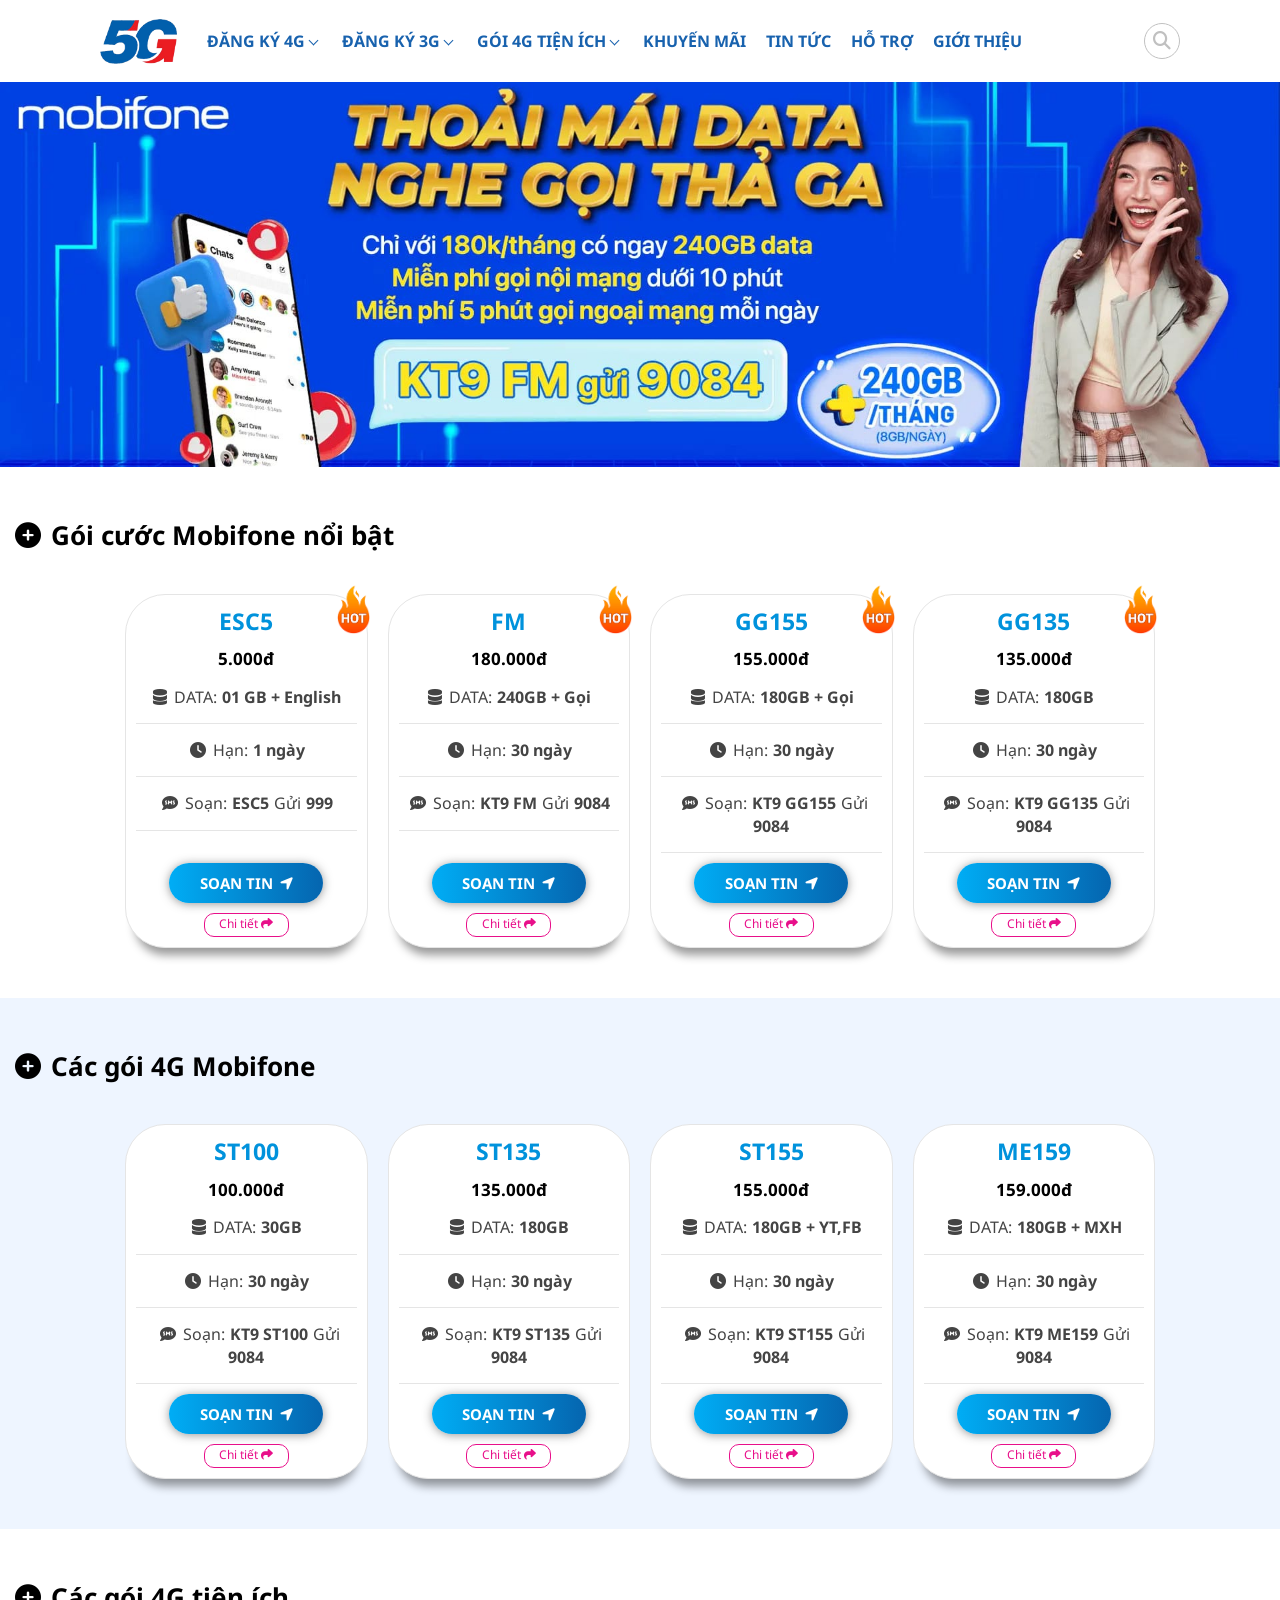
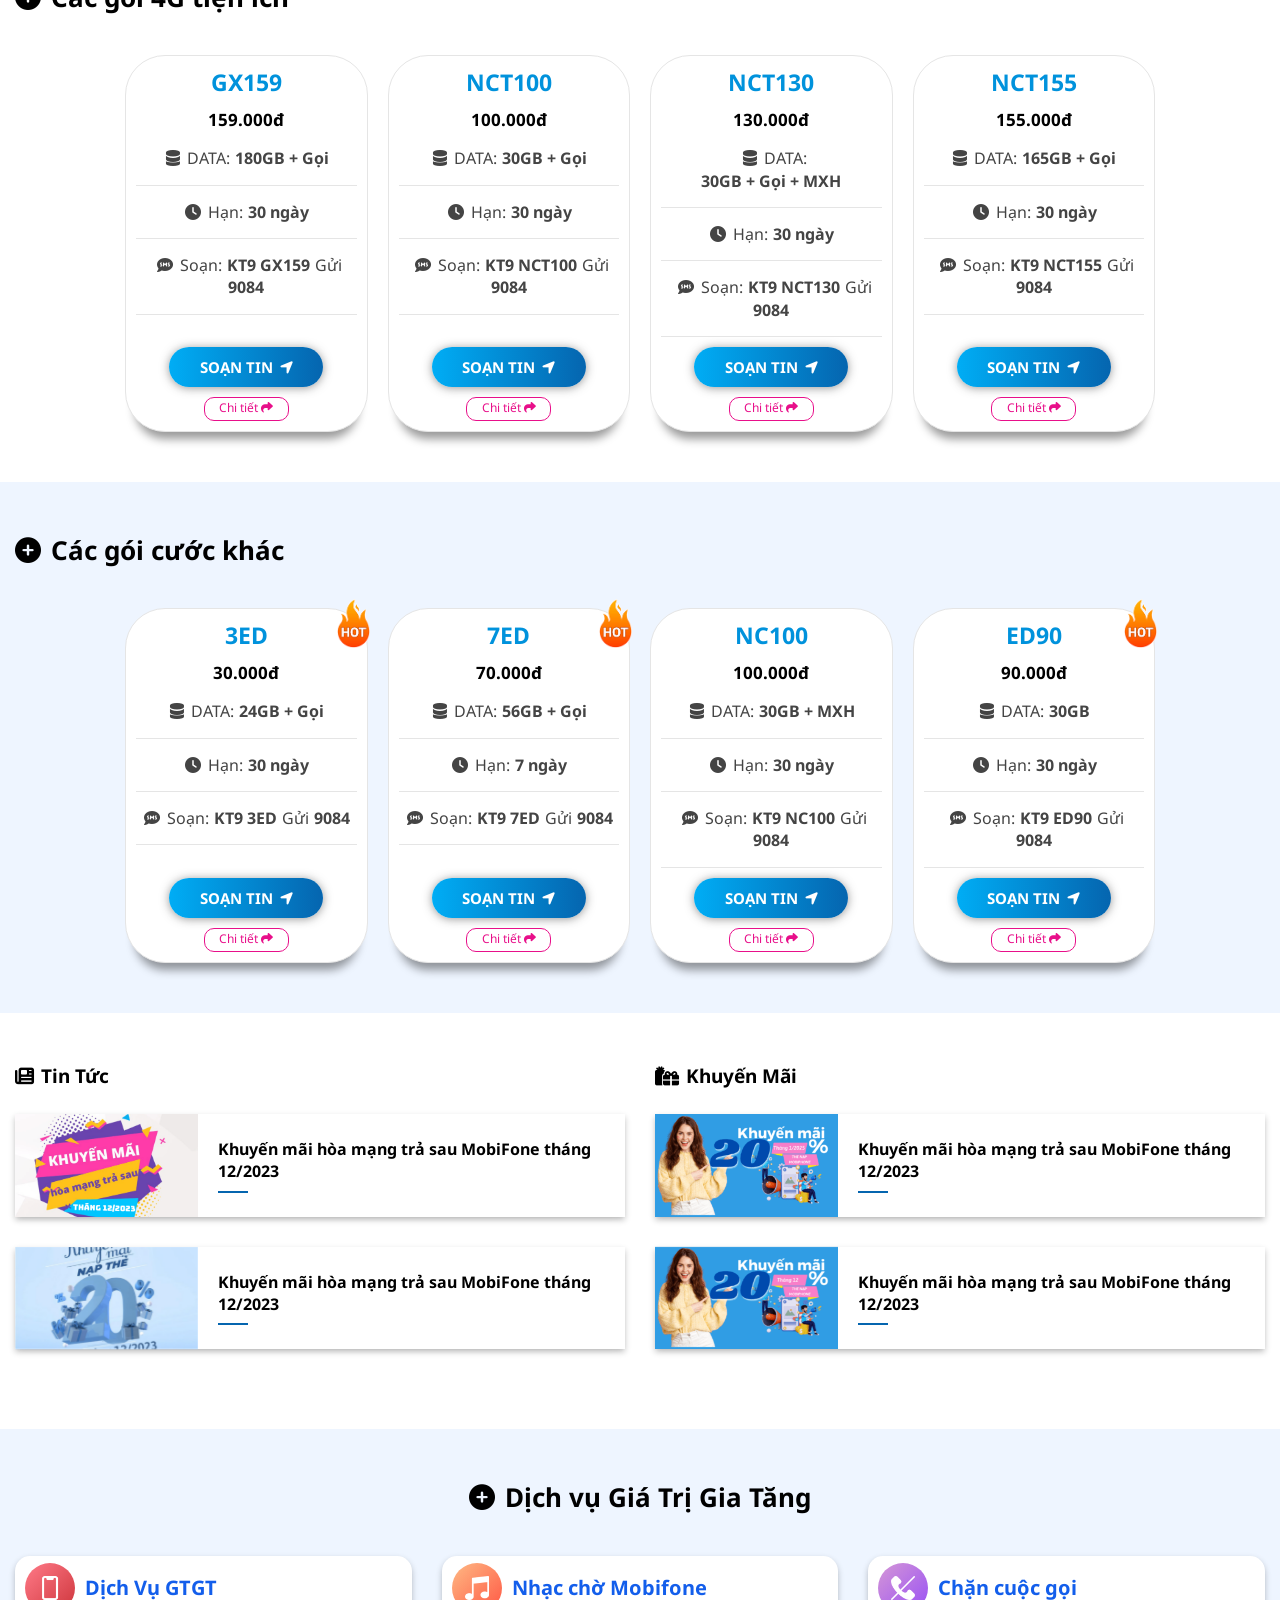
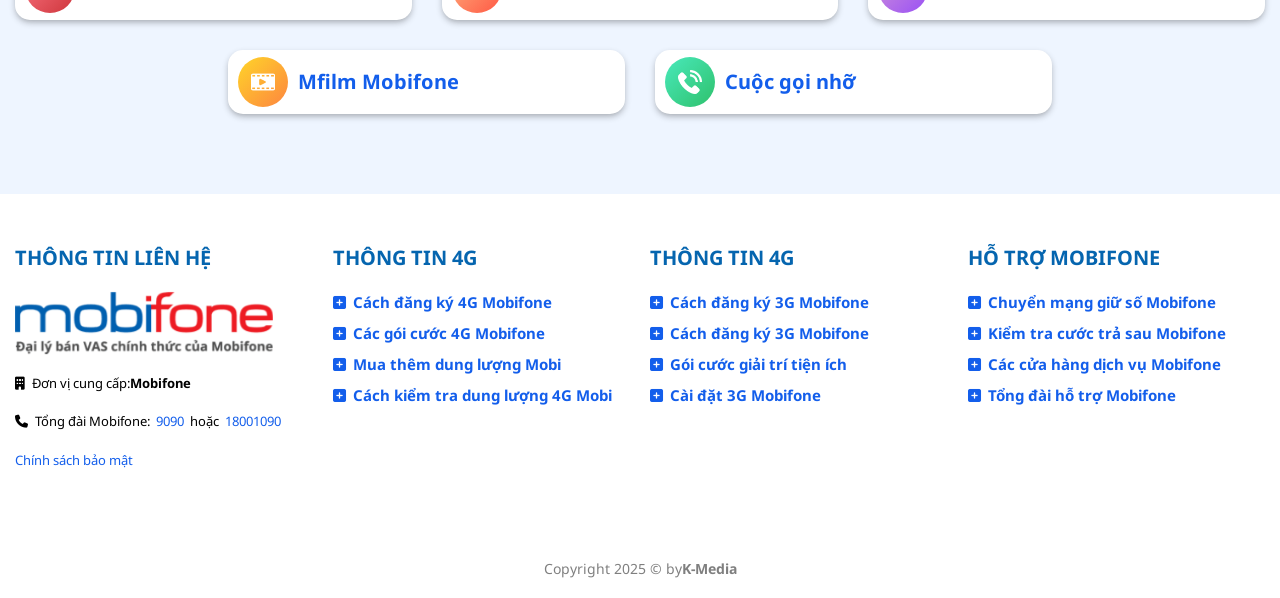
<file: index.html>
<!DOCTYPE html>
<html lang="ja">
	<head>
		<meta charset="utf-8">
		<meta http-equiv="x-ua-compatible" content="ie=edge">
		<meta name="viewport" content="width=device-width,initial-scale=1,user-scalable=no">
		<title></title>
		<meta name="description" content="">
		<meta name="keywords" content="">
		<meta name="format-detection" content="telephone=no">
		<link type="text/css" rel="stylesheet" href="./fonts/css/all.min.css">
		<link type="text/css" rel="stylesheet" href="./css/styles.css">
	</head>
	<body>
		<header id="header">
			<div class="inner">
				<a href="/" class="header-logo">
					<img src="./img/common/logo.png" alt="mobifone">
				</a>
				<nav class="header-nav">
					<span class="header-nav--close"></span>
					<div class="search-sp sp-tb">
						<div class="header-search__box">
							<input type="text" class="header-search__box-input" placeholder="Tìm kiếm ...">
							<button type="button" class="header-search__box-sub"><i class="fa-solid fa-magnifying-glass"></i></button>
						</div>
					</div>
					<ul class="header-nav__menu">
						<li class="header-nav__menu-item">
							<a href="">Đăng ký 4G</a>
							<span class="header-nav__menu-sub"></span>
							<ul class="header-nav__menu-submenu">
								<li><a href="">Các gói 4G Mobifone</a></li>
								<li><a href="">Các gói cước 4G theo ngày</a></li>
								<li><a href="">Cài đặt 4G Mobifone</a></li>
								<li><a href="">Gói cước FM Mobifone</a></li>
								<li><a href="">Gói cước E195 Mobifone</a></li>
								<li><a href="">Gói cước GG135 Mobifone</a></li>
								<li><a href="">Gói cước G155 Mobifone</a></li>
							</ul>
						</li>
						<li class="header-nav__menu-item">
							<a href="">Đăng ký 3G</a>
							<span class="header-nav__menu-sub"></span>
							<ul class="header-nav__menu-submenu">
								<li><a href="">Các gói 3G Mobifone</a></li>
								<li><a href="">Các gói cước 3G theo ngày</a></li>
								<li><a href="">Cài đặt 3G Mobifone</a></li>
								<li><a href="">Gói cước NCT85 Mobifone</a></li>
								<li><a href="">Gói cước NCT100 Mobifone</a></li>
								<li><a href="">Gói cước NCT105 Mobifone</a></li>
								<li><a href="">Gói cước NCT135 Mobifone</a></li>
							</ul>
						</li>
						<li class="header-nav__menu-item">
							<a href="">Gói 4G Tiện Ích</a>
							<span class="header-nav__menu-sub"></span>
							<ul class="header-nav__menu-submenu">
								<li><a href="">Gói cước Mạng Xã Hội</a></li>
								<li><a href="">Gói cước Tiktok Mobifone</a></li>
								<li><a href="">Gói cước Youtube Mobifone</a></li>
								<li><a href="">Gói cước Facebook Mobifone</a></li>
								<li><a href="">Gói cước ClipTV Mobifone</a></li>
								<li><a href="">Gói cước Galaxy Play Mobifone</a></li>
							</ul>
						</li>
						<li class="header-nav__menu-item">
							<a href="">Khuyến Mãi</a>
						</li>
						<li class="header-nav__menu-item">
							<a href="">Tin Tức</a>
						</li>
						<li class="header-nav__menu-item">
							<a href="">Hỗ Trợ</a>
						</li>
						<li class="header-nav__menu-item">
							<a href="">Giới thiệu</a>
						</li>
					</ul>
				</nav>
				<div class="search-open js-open-search pc-tb">
					<i class="fa-solid fa-magnifying-glass"></i>
				</div>
			</div>
			<div class="header-search pc-tb">
				<span class="header-search__bg js-close"></span>
				<span class="header-search__icon js-close">
					<svg xmlns="http://www.w3.org/2000/svg" width="28" height="28" viewBox="0 0 24 24" fill="none" stroke="currentColor" stroke-width="2" stroke-linecap="round" stroke-linejoin="round" class="feather feather-x">
						<line x1="18" y1="6" x2="6" y2="18"></line>
						<line x1="6" y1="6" x2="18" y2="18"></line>
					</svg>
				</span>
				<div class="header-search__box">
					<input type="text" class="header-search__box-input" placeholder="Tìm kiếm ...">
					<button type="button" class="header-search__box-sub"><i class="fa-solid fa-magnifying-glass"></i></button>
				</div>
			</div>
			<span class="header-close"></span>
			<span class="js-mobile">
				<span></span>
			</span>
		</header>
		<main class="page-index">
			<section class="top-mv">
				<img src="./img/top/banner.jpg" alt="mobifone">
			</section>
			<section class="top-content">
				<div class="inner">
					<h2 class="c-ttl__01"><a href=""><i class="fa fa-plus-circle" aria-hidden="true"></i>Gói cước Mobifone nổi bật</a></h2>
					<ul class="product-list">
						<li class="product-list__item">
							<div class="product-list__box">
								<div class="product-list__box--hot">
									<img src="./img/common/item-01.png" alt="hot">
								</div>
								<h3 class="product-list__ttl"><a href="">ESC5</a></h3>
								<div class="product-list__price">5.000đ</div>
								<ul class="product-list__feature">
									<li><i class="fa fa-database"></i>DATA:<strong>01 GB + English</strong></li>
									<li><i class="fas fa-clock"></i>Hạn:<strong>1 ngày</strong></li>
									<li><i class="fas fa-sms"></i>Soạn:<strong>ESC5</strong>Gửi<strong>999</strong></li>
								</ul>
								<a href="" class="c-btn__01">
									<span>SOẠN TIN<i class="fa fa-location-arrow"></i></span>
								</a>
								<a href="" class="c-btn__viewmore"> Chi tiết<i class="fa fa-share"></i>
								</a>
							</div>
						</li>
						<li class="product-list__item">
							<div class="product-list__box">
								<div class="product-list__box--hot">
									<img src="./img/common/item-01.png" alt="hot">
								</div>
								<h3 class="product-list__ttl"><a href="">FM</a></h3>
								<div class="product-list__price">180.000đ</div>
								<ul class="product-list__feature">
									<li><i class="fa fa-database"></i>DATA:<strong>240GB + Gọi</strong></li>
									<li><i class="fas fa-clock"></i>Hạn:<strong>30 ngày</strong></li>
									<li><i class="fas fa-sms"></i>Soạn:<strong>KT9 FM</strong>Gửi<strong>9084</strong></li>
								</ul>
								<a href="" class="c-btn__01">
									<span>SOẠN TIN<i class="fa fa-location-arrow"></i></span>
								</a>
								<a href="" class="c-btn__viewmore"> Chi tiết<i class="fa fa-share"></i>
								</a>
							</div>
						</li>
						<li class="product-list__item">
							<div class="product-list__box">
								<div class="product-list__box--hot">
									<img src="./img/common/item-01.png" alt="hot">
								</div>
								<h3 class="product-list__ttl"><a href="">GG155</a></h3>
								<div class="product-list__price">155.000đ</div>
								<ul class="product-list__feature">
									<li><i class="fa fa-database"></i>DATA:<strong>180GB + Gọi</strong></li>
									<li><i class="fas fa-clock"></i>Hạn:<strong>30 ngày</strong></li>
									<li><i class="fas fa-sms"></i>Soạn:<strong>KT9 GG155</strong>Gửi<strong>9084</strong></li>
								</ul>
								<a href="" class="c-btn__01">
									<span>SOẠN TIN<i class="fa fa-location-arrow"></i></span>
								</a>
								<a href="" class="c-btn__viewmore"> Chi tiết<i class="fa fa-share"></i>
								</a>
							</div>
						</li>
						<li class="product-list__item">
							<div class="product-list__box">
								<div class="product-list__box--hot">
									<img src="./img/common/item-01.png" alt="hot">
								</div>
								<h3 class="product-list__ttl"><a href="">GG135</a></h3>
								<div class="product-list__price">135.000đ</div>
								<ul class="product-list__feature">
									<li><i class="fa fa-database"></i>DATA:<strong>180GB</strong></li>
									<li><i class="fas fa-clock"></i>Hạn:<strong>30 ngày</strong></li>
									<li><i class="fas fa-sms"></i>Soạn:<strong>KT9 GG135</strong>Gửi<strong>9084</strong></li>
								</ul>
								<a href="" class="c-btn__01">
									<span>SOẠN TIN<i class="fa fa-location-arrow"></i></span>
								</a>
								<a href="" class="c-btn__viewmore"> Chi tiết<i class="fa fa-share"></i>
								</a>
							</div>
						</li>
					</ul>
				</div>
			</section>
			<section class="top-content c-bg--gray">
				<div class="inner">
					<h2 class="c-ttl__01"><a href=""><i class="fa fa-plus-circle" aria-hidden="true"></i>Các gói 4G Mobifone</a></h2>
					<ul class="product-list">
						<li class="product-list__item">
							<div class="product-list__box">
								<h3 class="product-list__ttl"><a href="">ST100</a></h3>
								<div class="product-list__price">100.000đ</div>
								<ul class="product-list__feature">
									<li><i class="fa fa-database"></i>DATA:<strong>30GB</strong></li>
									<li><i class="fas fa-clock"></i>Hạn:<strong>30 ngày</strong></li>
									<li><i class="fas fa-sms"></i>Soạn:<strong>KT9 ST100</strong>Gửi<strong>9084</strong></li>
								</ul>
								<a href="" class="c-btn__01">
									<span>SOẠN TIN<i class="fa fa-location-arrow"></i></span>
								</a>
								<a href="" class="c-btn__viewmore"> Chi tiết<i class="fa fa-share"></i>
								</a>
							</div>
						</li>
						<li class="product-list__item">
							<div class="product-list__box">
								<h3 class="product-list__ttl"><a href="">ST135</a></h3>
								<div class="product-list__price">135.000đ</div>
								<ul class="product-list__feature">
									<li><i class="fa fa-database"></i>DATA:<strong>180GB</strong></li>
									<li><i class="fas fa-clock"></i>Hạn:<strong>30 ngày</strong></li>
									<li><i class="fas fa-sms"></i>Soạn:<strong>KT9 ST135</strong>Gửi<strong>9084</strong></li>
								</ul>
								<a href="" class="c-btn__01">
									<span>SOẠN TIN<i class="fa fa-location-arrow"></i></span>
								</a>
								<a href="" class="c-btn__viewmore"> Chi tiết<i class="fa fa-share"></i>
								</a>
							</div>
						</li>
						<li class="product-list__item">
							<div class="product-list__box">
								<h3 class="product-list__ttl"><a href="">ST155</a></h3>
								<div class="product-list__price">155.000đ</div>
								<ul class="product-list__feature">
									<li><i class="fa fa-database"></i>DATA:<strong>180GB + YT,FB</strong></li>
									<li><i class="fas fa-clock"></i>Hạn:<strong>30 ngày</strong></li>
									<li><i class="fas fa-sms"></i>Soạn:<strong>KT9 ST155</strong>Gửi<strong>9084</strong></li>
								</ul>
								<a href="" class="c-btn__01">
									<span>SOẠN TIN<i class="fa fa-location-arrow"></i></span>
								</a>
								<a href="" class="c-btn__viewmore"> Chi tiết<i class="fa fa-share"></i>
								</a>
							</div>
						</li>
						<li class="product-list__item">
							<div class="product-list__box">
								<h3 class="product-list__ttl"><a href="">ME159</a></h3>
								<div class="product-list__price">159.000đ</div>
								<ul class="product-list__feature">
									<li><i class="fa fa-database"></i>DATA:<strong>180GB + MXH</strong></li>
									<li><i class="fas fa-clock"></i>Hạn:<strong>30 ngày</strong></li>
									<li><i class="fas fa-sms"></i>Soạn:<strong>KT9 ME159</strong>Gửi<strong>9084</strong></li>
								</ul>
								<a href="" class="c-btn__01">
									<span>SOẠN TIN<i class="fa fa-location-arrow"></i></span>
								</a>
								<a href="" class="c-btn__viewmore"> Chi tiết<i class="fa fa-share"></i>
								</a>
							</div>
						</li>
					</ul>
				</div>
			</section>
			<section class="top-content">
				<div class="inner">
					<h2 class="c-ttl__01"><a href=""><i class="fa fa-plus-circle" aria-hidden="true"></i>Các gói 4G tiện ích</a></h2>
					<ul class="product-list">
						<li class="product-list__item">
							<div class="product-list__box">
								<h3 class="product-list__ttl"><a href="">GX159</a></h3>
								<div class="product-list__price">159.000đ</div>
								<ul class="product-list__feature">
									<li><i class="fa fa-database"></i>DATA:<strong>180GB + Gọi</strong></li>
									<li><i class="fas fa-clock"></i>Hạn:<strong>30 ngày</strong></li>
									<li><i class="fas fa-sms"></i>Soạn:<strong>KT9 GX159</strong>Gửi<strong>9084</strong></li>
								</ul>
								<a href="" class="c-btn__01">
									<span>SOẠN TIN<i class="fa fa-location-arrow"></i></span>
								</a>
								<a href="" class="c-btn__viewmore"> Chi tiết<i class="fa fa-share"></i>
								</a>
							</div>
						</li>
						<li class="product-list__item">
							<div class="product-list__box">
								<h3 class="product-list__ttl"><a href="">NCT100</a></h3>
								<div class="product-list__price">100.000đ</div>
								<ul class="product-list__feature">
									<li><i class="fa fa-database"></i>DATA:<strong>30GB + Gọi</strong></li>
									<li><i class="fas fa-clock"></i>Hạn:<strong>30 ngày</strong></li>
									<li><i class="fas fa-sms"></i>Soạn:<strong>KT9 NCT100</strong>Gửi<strong>9084</strong></li>
								</ul>
								<a href="" class="c-btn__01">
									<span>SOẠN TIN<i class="fa fa-location-arrow"></i></span>
								</a>
								<a href="" class="c-btn__viewmore"> Chi tiết<i class="fa fa-share"></i>
								</a>
							</div>
						</li>
						<li class="product-list__item">
							<div class="product-list__box">
								<h3 class="product-list__ttl"><a href="">NCT130</a></h3>
								<div class="product-list__price">130.000đ</div>
								<ul class="product-list__feature">
									<li><i class="fa fa-database"></i>DATA:<strong>30GB + Gọi + MXH</strong></li>
									<li><i class="fas fa-clock"></i>Hạn:<strong>30 ngày</strong></li>
									<li><i class="fas fa-sms"></i>Soạn:<strong>KT9 NCT130</strong>Gửi<strong>9084</strong></li>
								</ul>
								<a href="" class="c-btn__01">
									<span>SOẠN TIN<i class="fa fa-location-arrow"></i></span>
								</a>
								<a href="" class="c-btn__viewmore"> Chi tiết<i class="fa fa-share"></i>
								</a>
							</div>
						</li>
						<li class="product-list__item">
							<div class="product-list__box">
								<h3 class="product-list__ttl"><a href="">NCT155</a></h3>
								<div class="product-list__price">155.000đ</div>
								<ul class="product-list__feature">
									<li><i class="fa fa-database"></i>DATA:<strong>165GB + Gọi</strong></li>
									<li><i class="fas fa-clock"></i>Hạn:<strong>30 ngày</strong></li>
									<li><i class="fas fa-sms"></i>Soạn:<strong>KT9 NCT155</strong>Gửi<strong>9084</strong></li>
								</ul>
								<a href="" class="c-btn__01">
									<span>SOẠN TIN<i class="fa fa-location-arrow"></i></span>
								</a>
								<a href="" class="c-btn__viewmore"> Chi tiết<i class="fa fa-share"></i>
								</a>
							</div>
						</li>
					</ul>
				</div>
			</section>
			<section class="top-content c-bg--gray">
				<div class="inner">
					<h2 class="c-ttl__01"><a href=""><i class="fa fa-plus-circle" aria-hidden="true"></i>Các gói cước khác</a></h2>
					<ul class="product-list">
						<li class="product-list__item">
							<div class="product-list__box">
								<div class="product-list__box--hot">
									<img src="./img/common/item-01.png" alt="hot">
								</div>
								<h3 class="product-list__ttl"><a href="">3ED</a></h3>
								<div class="product-list__price">30.000đ</div>
								<ul class="product-list__feature">
									<li><i class="fa fa-database"></i>DATA:<strong>24GB + Gọi</strong></li>
									<li><i class="fas fa-clock"></i>Hạn:<strong>30 ngày</strong></li>
									<li><i class="fas fa-sms"></i>Soạn:<strong>KT9 3ED</strong>Gửi<strong>9084</strong></li>
								</ul>
								<a href="" class="c-btn__01">
									<span>SOẠN TIN<i class="fa fa-location-arrow"></i></span>
								</a>
								<a href="" class="c-btn__viewmore"> Chi tiết<i class="fa fa-share"></i>
								</a>
							</div>
						</li>
						<li class="product-list__item">
							<div class="product-list__box">
								<div class="product-list__box--hot">
									<img src="./img/common/item-01.png" alt="hot">
								</div>
								<h3 class="product-list__ttl"><a href="">7ED</a></h3>
								<div class="product-list__price">70.000đ</div>
								<ul class="product-list__feature">
									<li><i class="fa fa-database"></i>DATA:<strong>56GB + Gọi</strong></li>
									<li><i class="fas fa-clock"></i>Hạn:<strong>7 ngày</strong></li>
									<li><i class="fas fa-sms"></i>Soạn:<strong>KT9 7ED</strong>Gửi<strong>9084</strong></li>
								</ul>
								<a href="" class="c-btn__01">
									<span>SOẠN TIN<i class="fa fa-location-arrow"></i></span>
								</a>
								<a href="" class="c-btn__viewmore"> Chi tiết<i class="fa fa-share"></i>
								</a>
							</div>
						</li>
						<li class="product-list__item">
							<div class="product-list__box">
								<h3 class="product-list__ttl"><a href="">NC100</a></h3>
								<div class="product-list__price">100.000đ</div>
								<ul class="product-list__feature">
									<li><i class="fa fa-database"></i>DATA:<strong>30GB + MXH</strong></li>
									<li><i class="fas fa-clock"></i>Hạn:<strong>30 ngày</strong></li>
									<li><i class="fas fa-sms"></i>Soạn:<strong>KT9 NC100</strong>Gửi<strong>9084</strong></li>
								</ul>
								<a href="" class="c-btn__01">
									<span>SOẠN TIN<i class="fa fa-location-arrow"></i></span>
								</a>
								<a href="" class="c-btn__viewmore"> Chi tiết<i class="fa fa-share"></i>
								</a>
							</div>
						</li>
						<li class="product-list__item">
							<div class="product-list__box">
								<div class="product-list__box--hot">
									<img src="./img/common/item-01.png" alt="hot">
								</div>
								<h3 class="product-list__ttl"><a href="">ED90</a></h3>
								<div class="product-list__price">90.000đ</div>
								<ul class="product-list__feature">
									<li><i class="fa fa-database"></i>DATA:<strong>30GB</strong></li>
									<li><i class="fas fa-clock"></i>Hạn:<strong>30 ngày</strong></li>
									<li><i class="fas fa-sms"></i>Soạn:<strong>KT9 ED90</strong>Gửi<strong>9084</strong></li>
								</ul>
								<a href="" class="c-btn__01">
									<span>SOẠN TIN<i class="fa fa-location-arrow"></i></span>
								</a>
								<a href="" class="c-btn__viewmore"> Chi tiết<i class="fa fa-share"></i>
								</a>
							</div>
						</li>
					</ul>
				</div>
			</section>
			<section class="top-news">
				<div class="inner">
					<div class="news-block">
						<div class="news-block__item">
							<h2 class="c-ttl__02">
								<i class="fa-solid fa-newspaper"></i>Tin Tức </h2>
							<ul class="news-list">
								<li class="news-list__item">
									<a href="" class="news-list__box">
										<div class="news-list__img">
											<img src="./img/top/news-img-01.png" alt="news">
										</div>
										<div class="news-list__ct">
											<h3 class="news-list__ct-ttl"> Khuyến mãi hòa mạng trả sau MobiFone tháng 12/2023 </h3>
										</div>
									</a>
								</li>
								<li class="news-list__item">
									<a href="" class="news-list__box">
										<div class="news-list__img">
											<img src="./img/top/news-img-02.png" alt="news">
										</div>
										<div class="news-list__ct">
											<h3 class="news-list__ct-ttl"> Khuyến mãi hòa mạng trả sau MobiFone tháng 12/2023 </h3>
										</div>
									</a>
								</li>
							</ul>
						</div>
						<div class="news-block__item">
							<h2 class="c-ttl__02">
								<a href=""><i class="fas fa-gifts"></i>Khuyến Mãi</a>
							</h2>
							<ul class="news-list">
								<li class="news-list__item">
									<a href="" class="news-list__box">
										<div class="news-list__img">
											<img src="./img/top/news-img-03.png" alt="news">
										</div>
										<div class="news-list__ct">
											<h3 class="news-list__ct-ttl"> Khuyến mãi hòa mạng trả sau MobiFone tháng 12/2023 </h3>
										</div>
									</a>
								</li>
								<li class="news-list__item">
									<a href="" class="news-list__box">
										<div class="news-list__img">
											<img src="./img/top/news-img-04.png" alt="news">
										</div>
										<div class="news-list__ct">
											<h3 class="news-list__ct-ttl"> Khuyến mãi hòa mạng trả sau MobiFone tháng 12/2023 </h3>
										</div>
									</a>
								</li>
							</ul>
						</div>
					</div>
				</div>
			</section>
			<section class="top-service c-bg--gray">
				<div class="inner">
					<h2 class="c-ttl__01 c-al--c">
						<a href=""><i class="fa fa-plus-circle" aria-hidden="true"></i>Dịch vụ Giá Trị Gia Tăng</a>
					</h2>
					<ul class="service-list">
						<li class="service-list__item">
							<h3 class="service-list__box">
								<a href="">
									<span class="service-list__icon c-bg--01">
										<img src="./img/common/icon-01.png" alt="Dịch Vụ GTGT">
									</span> Dịch Vụ GTGT </a>
							</h3>
						</li>
						<li class="service-list__item">
							<h3 class="service-list__box">
								<a href="">
									<span class="service-list__icon c-bg--02">
										<img src="./img/common/icon-02.png" alt="Nhạc chờ Mobifone">
									</span> Nhạc chờ Mobifone </a>
							</h3>
						</li>
						<li class="service-list__item">
							<h3 class="service-list__box">
								<a href="">
									<span class="service-list__icon c-bg--03">
										<img src="./img/common/icon-03.png" alt="Chặn cuộc gọi">
									</span> Chặn cuộc gọi </a>
							</h3>
						</li>
						<li class="service-list__item">
							<h3 class="service-list__box">
								<a href="">
									<span class="service-list__icon c-bg--04">
										<img src="./img/common/icon-04.png" alt="Mfilm Mobifone">
									</span> Mfilm Mobifone </a>
							</h3>
						</li>
						<li class="service-list__item">
							<h3 class="service-list__box">
								<a href="">
									<span class="service-list__icon c-bg--05">
										<img src="./img/common/icon-05.png" alt="Cuộc gọi nhỡ">
									</span> Cuộc gọi nhỡ </a>
							</h3>
						</li>
					</ul>
				</div>
			</section>
		</main>
		<footer id="footer">
			<div class="inner">
				<div class="footer-block">
					<div class="footer-block__item">
						<h3 class="footer-block__ttl">Thông Tin Liên Hệ</h3>
						<a href="/" class="footer-logo">
							<img src="./img/common/logo-footer.png" alt="mobifone">
						</a>
						<p>
							<i class="fa fa-building" aria-hidden="true"></i>Đơn vị cung cấp:<strong>Mobifone</strong>
						</p>
						<p>
							<i class="fa fa-phone" aria-hidden="true"></i>Tổng đài Mobifone: &nbsp;<a href="tel:9090">9090</a>&nbsp; hoặc &nbsp;<a href="tel:18001090">18001090</a>
						</p>
						<p>
							<a href="">Chính sách bảo mật</a>
						</p>
					</div>
					<div class="footer-block__item">
						<h3 class="footer-block__ttl">Thông Tin 4G</h3>
						<ul class="footer-block__menu">
							<li>
								<h4><a href=""><i class="fa fa-plus-square" aria-hidden="true"></i>Cách đăng ký 4G Mobifone</a></h4>
							</li>
							<li>
								<h4><a href=""><i class="fa fa-plus-square" aria-hidden="true"></i>Các gói cước 4G Mobifone</a></h4>
							</li>
							<li>
								<h4><a href=""><i class="fa fa-plus-square" aria-hidden="true"></i>Mua thêm dung lượng Mobi</a></h4>
							</li>
							<li>
								<h4><a href=""><i class="fa fa-plus-square" aria-hidden="true"></i>Cách kiểm tra dung lượng 4G Mobi</a></h4>
							</li>
						</ul>
					</div>
					<div class="footer-block__item">
						<h3 class="footer-block__ttl">Thông Tin 4G</h3>
						<ul class="footer-block__menu">
							<li>
								<h4><a href=""><i class="fa fa-plus-square" aria-hidden="true"></i>Cách đăng ký 3G Mobifone</a></h4>
							</li>
							<li>
								<h4><a href=""><i class="fa fa-plus-square" aria-hidden="true"></i>Cách đăng ký 3G Mobifone</a></h4>
							</li>
							<li>
								<h4><a href=""><i class="fa fa-plus-square" aria-hidden="true"></i>Gói cước giải trí tiện ích</a></h4>
							</li>
							<li>
								<h4><a href=""><i class="fa fa-plus-square" aria-hidden="true"></i>Cài đặt 3G Mobifone</a></h4>
							</li>
						</ul>
					</div>
					<div class="footer-block__item">
						<h3 class="footer-block__ttl">Hỗ trợ Mobifone</h3>
						<ul class="footer-block__menu">
							<li>
								<h4><a href=""><i class="fa fa-plus-square" aria-hidden="true"></i>Chuyển mạng giữ số Mobifone</a></h4>
							</li>
							<li>
								<h4><a href=""><i class="fa fa-plus-square" aria-hidden="true"></i>Kiểm tra cước trả sau Mobifone</a></h4>
							</li>
							<li>
								<h4><a href=""><i class="fa fa-plus-square" aria-hidden="true"></i>Các cửa hàng dịch vụ Mobifone</a></h4>
							</li>
							<li>
								<h4><a href=""><i class="fa fa-plus-square" aria-hidden="true"></i>Tổng đài hỗ trợ Mobifone</a></h4>
							</li>
						</ul>
					</div>
				</div>
				<div class="copyright"> Copyright 2025 © by<strong>K-Media</strong>
				</div>
			</div>
		</footer>
		<script src="./js/jquery-3.6.0.min.js"></script>
		<script src="./js/jquery.matchHeight-min.js"></script>
		<script src="./js/setting.js"></script>
	</body>
</html>
</file>
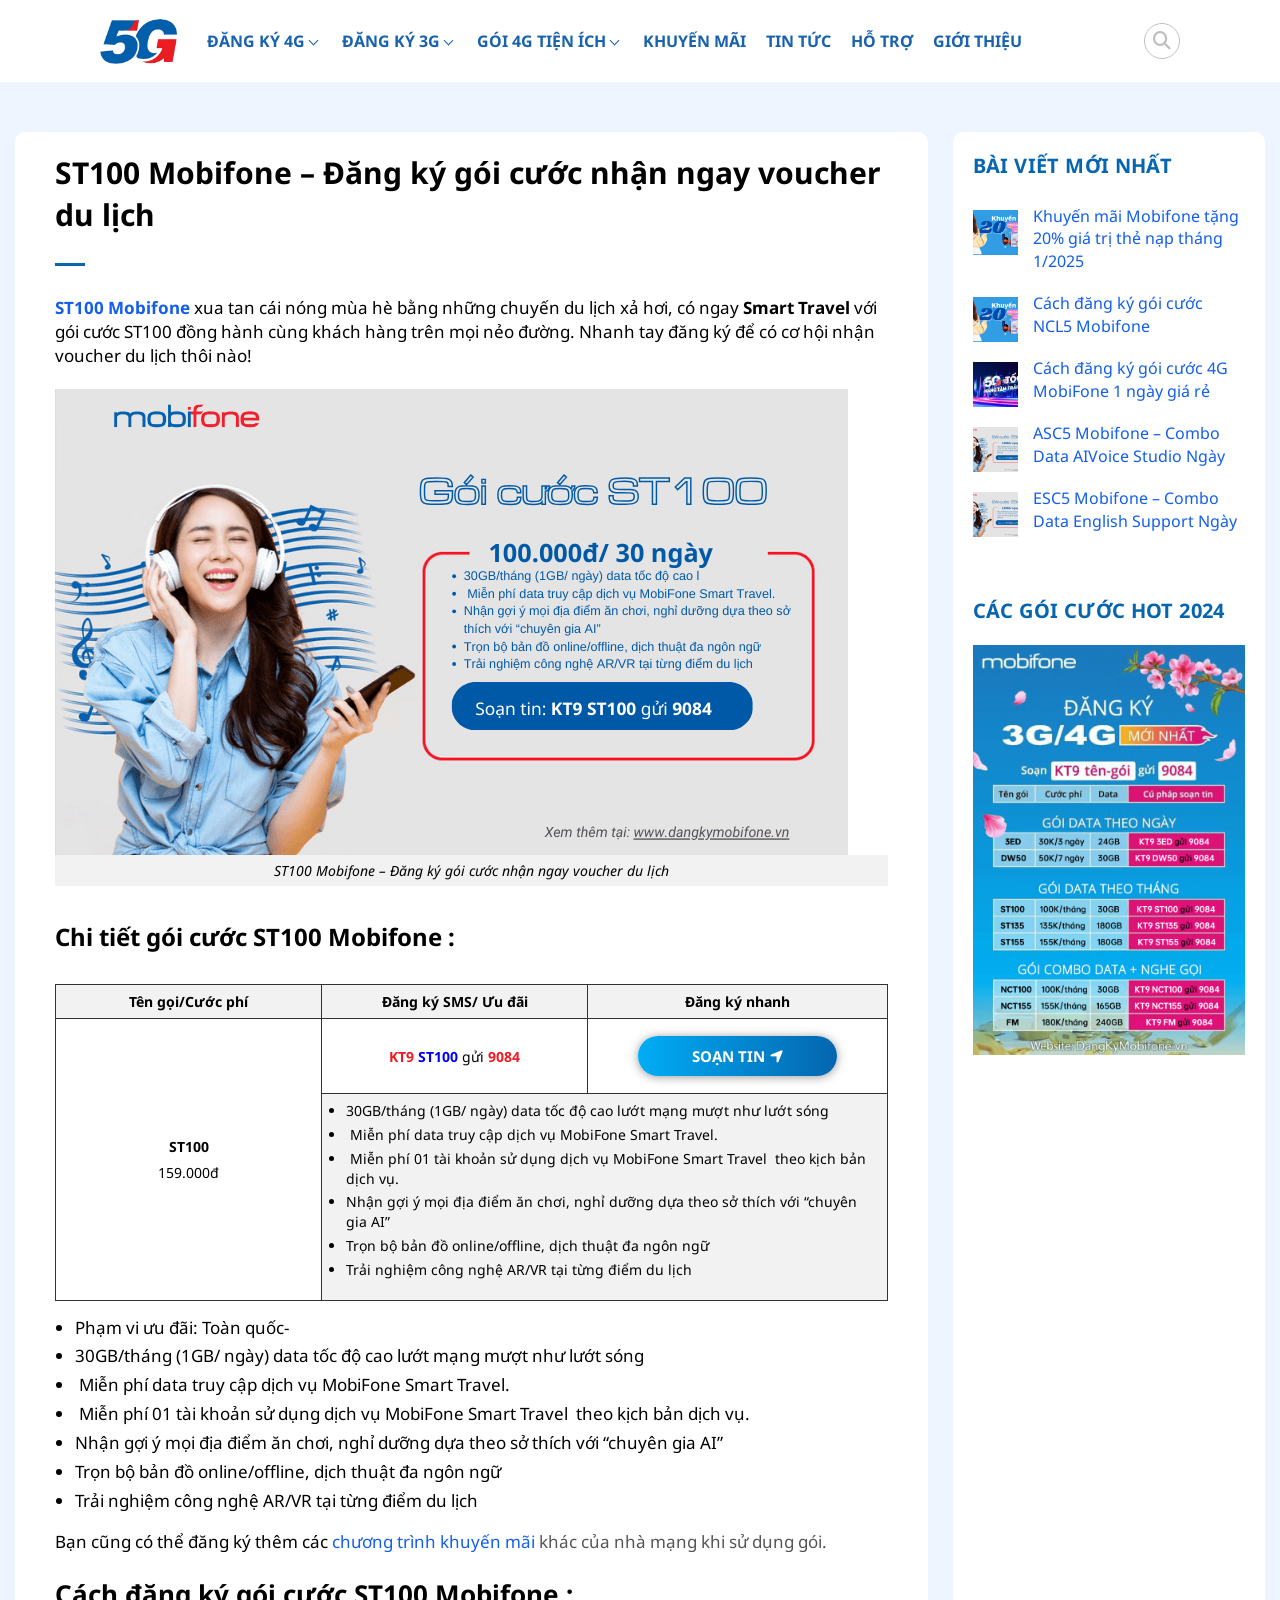
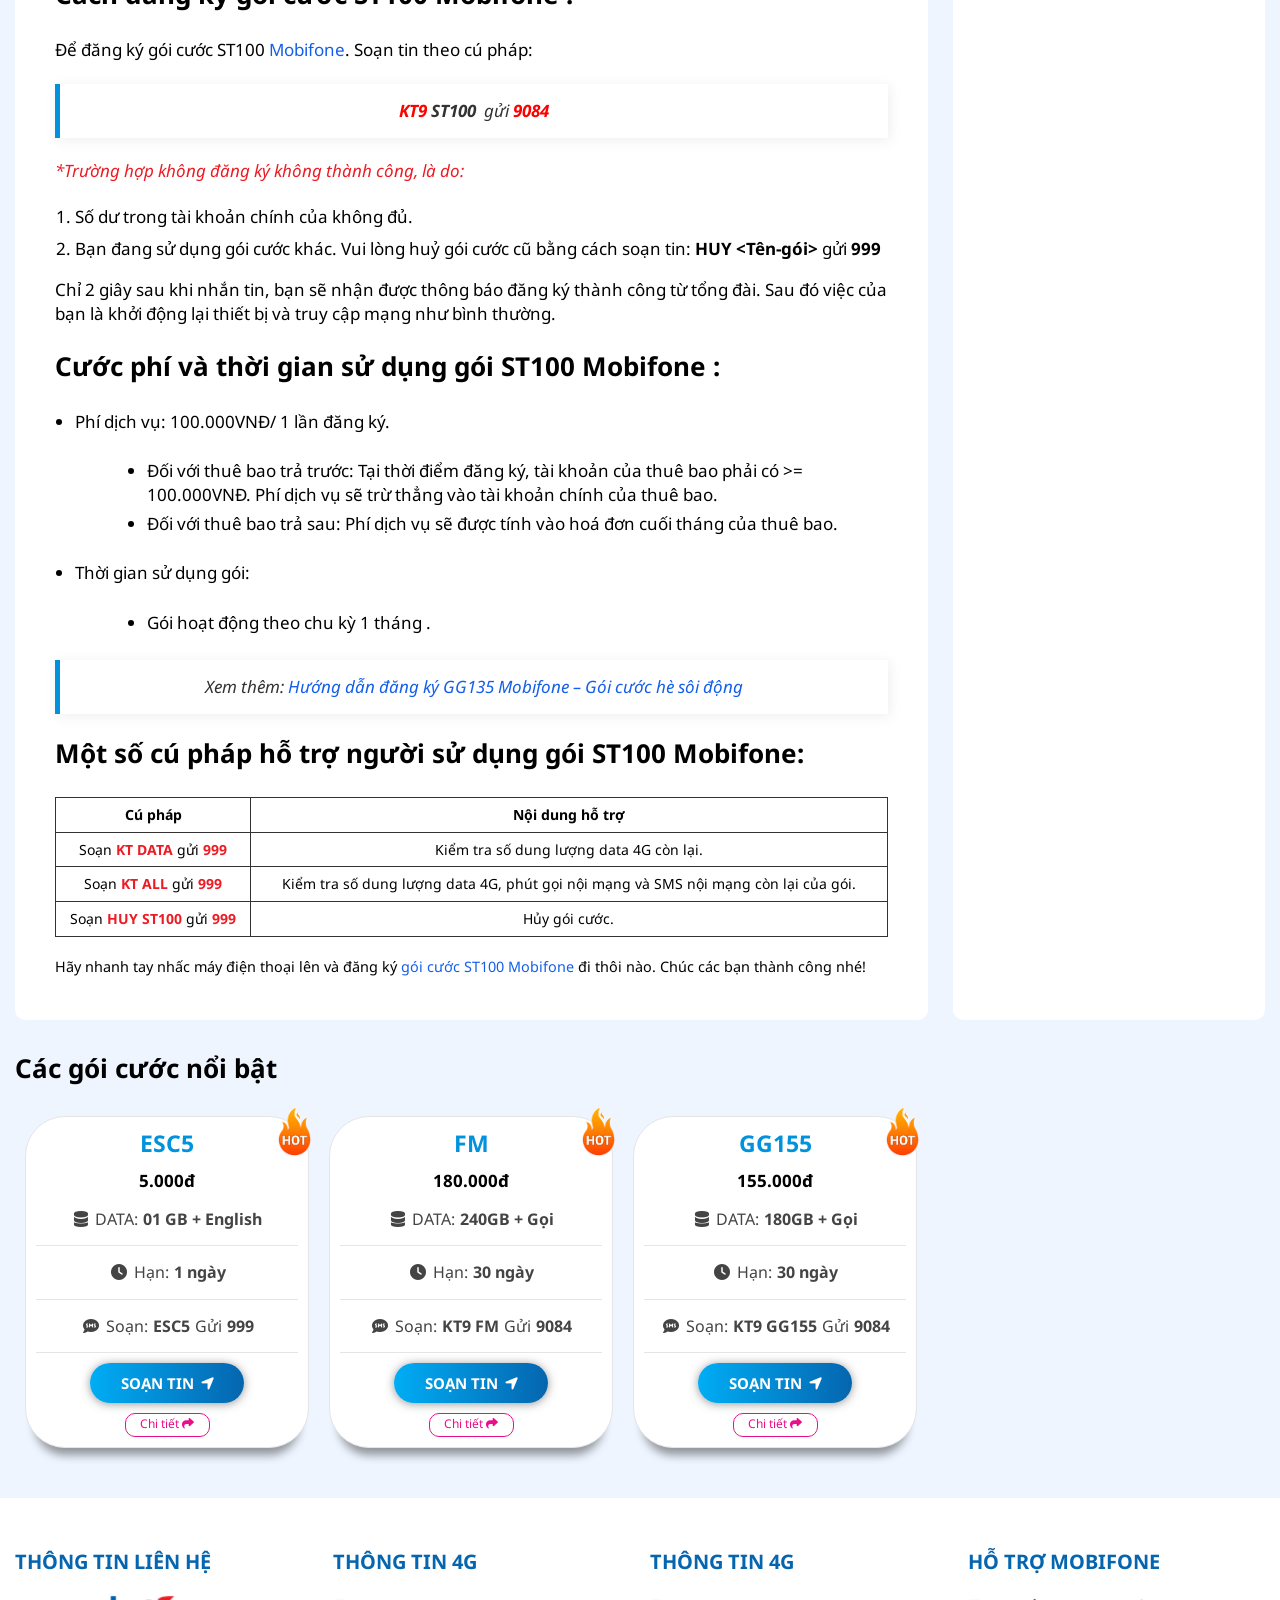
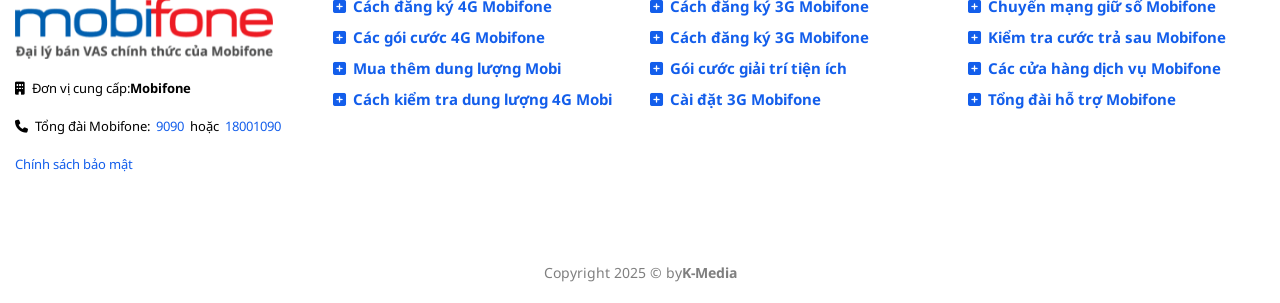
<file: detail/index.html>
<!DOCTYPE html>
<html lang="ja">
	<head>
		<meta charset="utf-8">
		<meta http-equiv="x-ua-compatible" content="ie=edge">
		<meta name="viewport" content="width=device-width,initial-scale=1,user-scalable=no">
		<title>ST100 Mobifone - Đăng ký gói cước nhận ngay voucher du lịch - Đăng ký 4G Mobifone</title>
		<meta name="description" content="">
		<meta name="keywords" content="">
		<meta name="format-detection" content="telephone=no">
		<link type="text/css" rel="stylesheet" href="../fonts/css/all.min.css">
		<link type="text/css" rel="stylesheet" href="../css/styles.css">
	</head>
	<body>
		<header id="header">
			<div class="inner">
				<a href="/" class="header-logo">
					<img src="../img/common/logo.png" alt="mobifone">
				</a>
				<nav class="header-nav">
					<span class="header-nav--close"></span>
					<div class="search-sp sp-tb">
						<div class="header-search__box">
							<input type="text" class="header-search__box-input" placeholder="Tìm kiếm ...">
							<button type="button" class="header-search__box-sub"><i class="fa-solid fa-magnifying-glass"></i></button>
						</div>
					</div>
					<ul class="header-nav__menu">
						<li class="header-nav__menu-item">
							<a href="">Đăng ký 4G</a>
							<span class="header-nav__menu-sub"></span>
							<ul class="header-nav__menu-submenu">
								<li><a href="">Các gói 4G Mobifone</a></li>
								<li><a href="">Các gói cước 4G theo ngày</a></li>
								<li><a href="">Cài đặt 4G Mobifone</a></li>
								<li><a href="">Gói cước FM Mobifone</a></li>
								<li><a href="">Gói cước E195 Mobifone</a></li>
								<li><a href="">Gói cước GG135 Mobifone</a></li>
								<li><a href="">Gói cước G155 Mobifone</a></li>
							</ul>
						</li>
						<li class="header-nav__menu-item">
							<a href="">Đăng ký 3G</a>
							<span class="header-nav__menu-sub"></span>
							<ul class="header-nav__menu-submenu">
								<li><a href="">Các gói 3G Mobifone</a></li>
								<li><a href="">Các gói cước 3G theo ngày</a></li>
								<li><a href="">Cài đặt 3G Mobifone</a></li>
								<li><a href="">Gói cước NCT85 Mobifone</a></li>
								<li><a href="">Gói cước NCT100 Mobifone</a></li>
								<li><a href="">Gói cước NCT105 Mobifone</a></li>
								<li><a href="">Gói cước NCT135 Mobifone</a></li>
							</ul>
						</li>
						<li class="header-nav__menu-item">
							<a href="">Gói 4G Tiện Ích</a>
							<span class="header-nav__menu-sub"></span>
							<ul class="header-nav__menu-submenu">
								<li><a href="">Gói cước Mạng Xã Hội</a></li>
								<li><a href="">Gói cước Tiktok Mobifone</a></li>
								<li><a href="">Gói cước Youtube Mobifone</a></li>
								<li><a href="">Gói cước Facebook Mobifone</a></li>
								<li><a href="">Gói cước ClipTV Mobifone</a></li>
								<li><a href="">Gói cước Galaxy Play Mobifone</a></li>
							</ul>
						</li>
						<li class="header-nav__menu-item">
							<a href="">Khuyến Mãi</a>
						</li>
						<li class="header-nav__menu-item">
							<a href="">Tin Tức</a>
						</li>
						<li class="header-nav__menu-item">
							<a href="">Hỗ Trợ</a>
						</li>
						<li class="header-nav__menu-item">
							<a href="">Giới thiệu</a>
						</li>
					</ul>
				</nav>
				<div class="search-open js-open-search pc-tb">
					<i class="fa-solid fa-magnifying-glass"></i>
				</div>
			</div>
			<div class="header-search pc-tb">
				<span class="header-search__bg js-close"></span>
				<span class="header-search__icon js-close">
					<svg xmlns="http://www.w3.org/2000/svg" width="28" height="28" viewBox="0 0 24 24" fill="none" stroke="currentColor" stroke-width="2" stroke-linecap="round" stroke-linejoin="round" class="feather feather-x">
						<line x1="18" y1="6" x2="6" y2="18"></line>
						<line x1="6" y1="6" x2="18" y2="18"></line>
					</svg>
				</span>
				<div class="header-search__box">
					<input type="text" class="header-search__box-input" placeholder="Tìm kiếm ...">
					<button type="button" class="header-search__box-sub"><i class="fa-solid fa-magnifying-glass"></i></button>
				</div>
			</div>
			<span class="header-close"></span>
			<span class="js-mobile">
				<span></span>
			</span>
		</header>
		<main class="page-detail">
			<section class="post-detail">
				<div class="inner post-detail__wrapper">
					<div class="post-detail__main">
						<h1 class="post-detail__main-ttl">ST100 Mobifone – Đăng ký gói cước nhận ngay voucher du lịch</h1>
						<div class="post-detail__main-content">
							<p><a href="http://st100-mobifone-dang-ky-goi-cuoc-nhan-ngay-voucher-du-lich" target="_blank"><strong>ST100 Mobifone</strong>&nbsp;</a>xua tan cái nóng mùa hè bằng những chuyến du lịch xả hơi, có ngay&nbsp;<strong>Smart Travel</strong>&nbsp;với gói cước ST100 đồng hành cùng khách hàng trên mọi nẻo đường. Nhanh tay đăng ký để có cơ hội nhận voucher du lịch thôi nào! &nbsp;</p>
							<figure>
								<img src="../img/detail/img-detail.png" alt="img">
								<figcaption>ST100 Mobifone – Đăng ký gói cước nhận ngay voucher du lịch</figcaption>
							</figure>
							<h3>Chi tiết gói cước ST100 Mobifone :</h3>
							<table style="font-size: 14.4px;" border="1px solid #dfe2e6">
								<tbody>
									<tr style="background-color: #c5e1fc;">
										<td style="text-align: center; width: 31.4928%; background-color: #f2f2f2;" data-align="center"><span style="color: #000000; font-size: 100%;"><strong>Tên gọi/Cước phí</strong></span></td>
										<td style="text-align: center; width: 31.4928%; background-color: #f2f2f2;" data-align="center"><span style="color: #000000; font-size: 100%;"><strong>Đăng ký SMS/ Ưu đãi</strong></span></td>
										<td style="text-align: center; width: 35.3783%; background-color: #f2f2f2;" data-align="center"><span style="color: #000000; font-size: 100%;"><strong>Đăng ký nhanh</strong></span></td>
									</tr>
									<tr>
										<td style="text-align: center; width: 31.4928%;" rowspan="2">
											<p><strong>ST100</strong></p>
											<p>159.000đ</p>
										</td>
										<td style="width: 31.4928%;">
											<p style="text-align: center;"><strong><span style="color: #ed1c24;">KT9&nbsp;</span><span style="color: #0000ff;">ST100&nbsp;</span></strong>gửi<strong><span style="color: #ed1c24;">&nbsp;9084</span></strong></p>
										</td>
										<td style="text-align: center; width: 35.3783%;">
											<p style="text-align: center;"><a class="pricing_action" href="sms:9084?&amp;body=KT9 ST100"><b>SOẠN TIN</b><i class="fas fa-location-arrow"></i></a></p>
										</td>
									</tr>
									<tr>
										<td style="background-color: #f2f2f2; width: 66.8712%;" colspan="2">
											<ul>
												<li>30GB/tháng (1GB/ ngày) data tốc độ cao lướt mạng mượt như lướt sóng</li>
												<li>&nbsp;Miễn phí data truy cập dịch vụ MobiFone Smart Travel.</li>
												<li>&nbsp;Miễn phí 01 tài khoản sử dụng dịch vụ MobiFone Smart Travel&nbsp; theo kịch bản dịch vụ.</li>
												<li>Nhận gợi ý mọi địa điểm ăn chơi, nghỉ dưỡng dựa theo sở thích với “chuyên gia AI”</li>
												<li>Trọn bộ bản đồ online/offline, dịch thuật đa ngôn ngữ</li>
												<li>Trải nghiệm công nghệ AR/VR tại từng điểm du lịch</li>
											</ul>
										</td>
									</tr>
								</tbody>
							</table>
							<ul>
								<li>Phạm vi ưu đãi: Toàn quốc-</li>
								<li>30GB/tháng (1GB/ ngày) data tốc độ cao lướt mạng mượt như lướt sóng</li>
								<li>&nbsp;Miễn phí data truy cập dịch vụ MobiFone Smart Travel.</li>
								<li>&nbsp;Miễn phí 01 tài khoản sử dụng dịch vụ MobiFone Smart Travel&nbsp; theo kịch bản dịch vụ.</li>
								<li>Nhận gợi ý mọi địa điểm ăn chơi, nghỉ dưỡng dựa theo sở thích với “chuyên gia AI”</li>
								<li>Trọn bộ bản đồ online/offline, dịch thuật đa ngôn ngữ</li>
								<li>Trải nghiệm công nghệ AR/VR tại từng điểm du lịch</li>
							</ul>
							<p>Bạn cũng có thể đăng ký thêm các&nbsp;<a href="https://dangkymobifone.vn/khuyen-mai/">chương trình khuyến mãi</a>&nbsp;<span style="color: #555555">khác của nhà mạng khi sử dụng gói.</span></p>
							<h2>Cách đăng ký gói cước ST100 Mobifone :</h2>
							<p>Để đăng ký gói cước ST100&nbsp;<a href="https://mobifonedata.com.vn/" target="_blank" rel="noopener">Mobifone</a>. Soạn tin theo cú pháp:</p>
							<blockquote class="wp-block-quote has-text-align-center">
								<p style="text-align: center;"><strong><span style="color: #ff0000;">KT9</span>&nbsp;<span style="vertical-align: inherit;">ST100&nbsp;</span><span style="vertical-align: inherit; color: #0000ff;">&nbsp;</span></strong>gửi&nbsp;<span style="color: #ff0000;"><strong>9084</strong></span></p>
							</blockquote>
							<p class="p1"><span style="color: #ed1c24;"><em>*Trường hợp không đăng ký không thành công, là do:</em></span></p>
							<ol>
								<li class="p1">Số dư trong tài khoản chính của không đủ.</li>
								<li class="p1">Bạn đang sử dụng gói cước khác. Vui lòng huỷ gói cước cũ bằng cách soạn tin:&nbsp;<strong>HUY &lt;Tên-gói&gt;</strong>&nbsp;gửi&nbsp;<strong>999</strong></li>
							</ol>
							<p>Chỉ 2 giây sau khi nhắn tin, bạn sẽ nhận được thông báo đăng ký thành công từ tổng đài. Sau đó việc của bạn là khởi động lại thiết bị và truy cập mạng như bình thường.</p>
							<h2>Cước phí và thời gian sử dụng gói ST100 Mobifone :</h2>
							<ul>
								<li>Phí dịch vụ: 100.000VNĐ/ 1 lần đăng ký.<ul>
										<li>Đối với thuê bao trả trước: Tại thời điểm đăng ký, tài khoản của thuê bao phải có &gt;= 100.000VNĐ. Phí dịch vụ sẽ trừ thẳng vào tài khoản chính của thuê bao.</li>
										<li>Đối với thuê bao trả sau: Phí dịch vụ sẽ được tính vào hoá đơn cuối tháng của thuê bao.</li>
									</ul>
								</li>
								<li>Thời gian sử dụng gói:<ul>
										<li>Gói hoạt động theo chu kỳ 1 tháng .</li>
									</ul>
								</li>
							</ul>
							<blockquote class="quote-xemthem">Xem thêm:&nbsp;<a href="https://dangkymobifone.vn/gg135-mobifone-goi-cuoc-he-soi-dong/">Hướng dẫn đăng ký GG135 Mobifone – Gói cước hè sôi động</a></blockquote>
							<h2><strong>Một số cú pháp hỗ trợ người sử dụng gói ST100 Mobifone:</strong></h2>
							<table class="table table-bordered table-striped table-condensed" border="1" width="100%">
								<tbody>
									<tr>
										<td style="text-align: center;"><strong>Cú pháp</strong></td>
										<td style="text-align: center;"><strong>Nội dung hỗ trợ</strong></td>
									</tr>
									<tr>
										<td style="text-align: center;">Soạn&nbsp;<span style="color: #ed1c24;"><strong>KT DATA</strong></span>&nbsp;gửi&nbsp;<span style="color: #ed1c24;"><strong>999</strong></span></td>
										<td style="text-align: center;">Kiểm tra số dung lượng data 4G còn lại.</td>
									</tr>
									<tr>
										<td style="text-align: center;">Soạn&nbsp;<strong><span style="color: #ed1c24;">KT ALL</span>&nbsp;</strong>gửi<strong>&nbsp;<span style="color: #ed1c24;">999</span></strong></td>
										<td style="text-align: center;">Kiểm tra số dung lượng data 4G, phút gọi nội mạng và SMS nội mạng còn lại của gói.</td>
									</tr>
									<tr>
										<td style="text-align: center;">Soạn&nbsp;<span style="color: #ed1c24;"><strong>HUY ST100</strong></span>&nbsp;gửi&nbsp;<span style="color: #ed1c24;"><strong>999</strong></span></td>
										<td style="text-align: center;">Hủy gói cước.</td>
									</tr>
								</tbody>
							</table>
							<p><span style="font-size: 14.4px;">Hãy nhanh tay nhấc máy điện thoại lên và đăng ký&nbsp;</span><a style="font-size: 14.4px;" href="http://st100-mobifone-dang-ky-goi-cuoc-nhan-ngay-voucher-du-lich" target="_blank">gói cước ST100 Mobifone</a><span style="font-size: 14.4px;">&nbsp;đi thôi nào. Chúc các bạn thành công nhé!</span></p>
						</div>
					</div>
					<div class="post-detail__sidebar">
						<div class="post-detail__sidebar-wp">
							<aside class="box-widget">
								<span class="box-widget__ttl">Bài viết mới nhất</span>
								<ul class="box-widget__list">
									<li class="box-widget__list-item">
										<div class="box-widget__list-img">
											<img src="../img/detail/img-aside-01.png" alt="">
										</div>
										<a href="#" class="box-widget__list-link">Khuyến mãi Mobifone tặng 20% giá trị thẻ nạp tháng 1/2025</a>
									</li>
									<li class="box-widget__list-item">
										<div class="box-widget__list-img">
											<img src="../img/detail/img-aside-01.png" alt="">
										</div>
										<a href="#" class="box-widget__list-link">Cách đăng ký gói cước NCL5 Mobifone</a>
									</li>
									<li class="box-widget__list-item">
										<div class="box-widget__list-img">
											<img src="../img/detail/img-aside-02.jpg" alt="">
										</div>
										<a href="#" class="box-widget__list-link">Cách đăng ký gói cước 4G MobiFone 1 ngày giá rẻ</a>
									</li>
									<li class="box-widget__list-item">
										<div class="box-widget__list-img">
											<img src="../img/detail/img-aside-03.png" alt="">
										</div>
										<a href="#" class="box-widget__list-link">ASC5 Mobifone – Combo Data AIVoice Studio Ngày</a>
									</li>
									<li class="box-widget__list-item">
										<div class="box-widget__list-img">
											<img src="../img/detail/img-aside-03.png" alt="">
										</div>
										<a href="#" class="box-widget__list-link">ESC5 Mobifone – Combo Data English Support Ngày</a>
									</li>
								</ul>
							</aside>
							<aside class="box-widget">
								<span class="box-widget__ttl">Các gói cước hot 2024</span>
								<div class="box-widget__bnr">
									<img src="../img/detail/img-aside-04.png" alt="img">
								</div>
							</aside>
						</div>
					</div>
				</div>
				<div class="inner">
					<div class="post-detail__relative">
						<h2 class="c-ttl__01">Các gói cước nổi bật</h2>
						<ul class="product-list">
							<li class="product-list__item">
								<div class="product-list__box">
									<div class="product-list__box--hot">
										<img src="../img/common/item-01.png" alt="hot">
									</div>
									<h3 class="product-list__ttl"><a href="">ESC5</a></h3>
									<div class="product-list__price">5.000đ</div>
									<ul class="product-list__feature">
										<li><i class="fa fa-database"></i>DATA:<strong>01 GB + English</strong></li>
										<li><i class="fas fa-clock"></i>Hạn:<strong>1 ngày</strong></li>
										<li><i class="fas fa-sms"></i>Soạn:<strong>ESC5</strong>Gửi<strong>999</strong></li>
									</ul>
									<a href="" class="c-btn__01">
										<span>SOẠN TIN<i class="fa fa-location-arrow"></i></span>
									</a>
									<a href="" class="c-btn__viewmore"> Chi tiết<i class="fa fa-share"></i>
									</a>
								</div>
							</li>
							<li class="product-list__item">
								<div class="product-list__box">
									<div class="product-list__box--hot">
										<img src="../img/common/item-01.png" alt="hot">
									</div>
									<h3 class="product-list__ttl"><a href="">FM</a></h3>
									<div class="product-list__price">180.000đ</div>
									<ul class="product-list__feature">
										<li><i class="fa fa-database"></i>DATA:<strong>240GB + Gọi</strong></li>
										<li><i class="fas fa-clock"></i>Hạn:<strong>30 ngày</strong></li>
										<li><i class="fas fa-sms"></i>Soạn:<strong>KT9 FM</strong>Gửi<strong>9084</strong></li>
									</ul>
									<a href="" class="c-btn__01">
										<span>SOẠN TIN<i class="fa fa-location-arrow"></i></span>
									</a>
									<a href="" class="c-btn__viewmore"> Chi tiết<i class="fa fa-share"></i>
									</a>
								</div>
							</li>
							<li class="product-list__item">
								<div class="product-list__box">
									<div class="product-list__box--hot">
										<img src="../img/common/item-01.png" alt="hot">
									</div>
									<h3 class="product-list__ttl"><a href="">GG155</a></h3>
									<div class="product-list__price">155.000đ</div>
									<ul class="product-list__feature">
										<li><i class="fa fa-database"></i>DATA:<strong>180GB + Gọi</strong></li>
										<li><i class="fas fa-clock"></i>Hạn:<strong>30 ngày</strong></li>
										<li><i class="fas fa-sms"></i>Soạn:<strong>KT9 GG155</strong>Gửi<strong>9084</strong></li>
									</ul>
									<a href="" class="c-btn__01">
										<span>SOẠN TIN<i class="fa fa-location-arrow"></i></span>
									</a>
									<a href="" class="c-btn__viewmore"> Chi tiết<i class="fa fa-share"></i>
									</a>
								</div>
							</li>
						</ul>
					</div>
				</div>
			</section>
		</main>
		<footer id="footer">
			<div class="inner">
				<div class="footer-block">
					<div class="footer-block__item">
						<h3 class="footer-block__ttl">Thông Tin Liên Hệ</h3>
						<a href="/" class="footer-logo">
							<img src="../img/common/logo-footer.png" alt="mobifone">
						</a>
						<p>
							<i class="fa fa-building" aria-hidden="true"></i>Đơn vị cung cấp:<strong>Mobifone</strong>
						</p>
						<p>
							<i class="fa fa-phone" aria-hidden="true"></i>Tổng đài Mobifone: &nbsp;<a href="tel:9090">9090</a>&nbsp; hoặc &nbsp;<a href="tel:18001090">18001090</a>
						</p>
						<p>
							<a href="">Chính sách bảo mật</a>
						</p>
					</div>
					<div class="footer-block__item">
						<h3 class="footer-block__ttl">Thông Tin 4G</h3>
						<ul class="footer-block__menu">
							<li>
								<h4><a href=""><i class="fa fa-plus-square" aria-hidden="true"></i>Cách đăng ký 4G Mobifone</a></h4>
							</li>
							<li>
								<h4><a href=""><i class="fa fa-plus-square" aria-hidden="true"></i>Các gói cước 4G Mobifone</a></h4>
							</li>
							<li>
								<h4><a href=""><i class="fa fa-plus-square" aria-hidden="true"></i>Mua thêm dung lượng Mobi</a></h4>
							</li>
							<li>
								<h4><a href=""><i class="fa fa-plus-square" aria-hidden="true"></i>Cách kiểm tra dung lượng 4G Mobi</a></h4>
							</li>
						</ul>
					</div>
					<div class="footer-block__item">
						<h3 class="footer-block__ttl">Thông Tin 4G</h3>
						<ul class="footer-block__menu">
							<li>
								<h4><a href=""><i class="fa fa-plus-square" aria-hidden="true"></i>Cách đăng ký 3G Mobifone</a></h4>
							</li>
							<li>
								<h4><a href=""><i class="fa fa-plus-square" aria-hidden="true"></i>Cách đăng ký 3G Mobifone</a></h4>
							</li>
							<li>
								<h4><a href=""><i class="fa fa-plus-square" aria-hidden="true"></i>Gói cước giải trí tiện ích</a></h4>
							</li>
							<li>
								<h4><a href=""><i class="fa fa-plus-square" aria-hidden="true"></i>Cài đặt 3G Mobifone</a></h4>
							</li>
						</ul>
					</div>
					<div class="footer-block__item">
						<h3 class="footer-block__ttl">Hỗ trợ Mobifone</h3>
						<ul class="footer-block__menu">
							<li>
								<h4><a href=""><i class="fa fa-plus-square" aria-hidden="true"></i>Chuyển mạng giữ số Mobifone</a></h4>
							</li>
							<li>
								<h4><a href=""><i class="fa fa-plus-square" aria-hidden="true"></i>Kiểm tra cước trả sau Mobifone</a></h4>
							</li>
							<li>
								<h4><a href=""><i class="fa fa-plus-square" aria-hidden="true"></i>Các cửa hàng dịch vụ Mobifone</a></h4>
							</li>
							<li>
								<h4><a href=""><i class="fa fa-plus-square" aria-hidden="true"></i>Tổng đài hỗ trợ Mobifone</a></h4>
							</li>
						</ul>
					</div>
				</div>
				<div class="copyright"> Copyright 2025 © by<strong>K-Media</strong>
				</div>
			</div>
		</footer>
		<script src="../js/jquery-3.6.0.min.js"></script>
		<script src="../js/jquery.matchHeight-min.js"></script>
		<script src="../js/setting.js"></script>
	</body>
</html>
</file>
<file: css/styles.css>
@charset "UTF-8";
/* ====================================================
Font
==================================================== */
@import url("https://fonts.googleapis.com/css2?family=Noto+Sans:ital,wght@0,100..900;1,100..900&display=swap");
/* ====================================================
reset style
==================================================== */
html {
  overflow-y: scroll;
  overflow-x: hidden;
  font-size: 10px; /* Base font size, change to 14px or 16px if needed */
  -ms-text-size-adjust: 100%;
  -webkit-text-size-adjust: 100%;
}

body, div, dl, dt, dd, ul, ol, li, h1, h2, h3, h4, h5, h6, pre, code, form, fieldset, legend, input, textarea, p, blockquote, th, td {
  margin: 0;
  padding: 0;
}

* {
  -webkit-box-sizing: border-box;
          box-sizing: border-box;
}

table {
  border-collapse: collapse;
  border-spacing: 0;
}

fieldset, img {
  border: 0;
}

img {
  vertical-align: middle;
  max-width: 100%;
  height: auto;
}

address, caption, cite, code, dfn, var {
  font-style: normal;
  font-weight: normal;
}

li {
  list-style: none;
}

caption, th {
  text-align: left;
}

h1, h2, h3, h4, h5, h6 {
  font-size: 100%;
  font-weight: normal;
}

q:before, q:after {
  content: "";
}

abbr, acronym {
  border: 0;
  font-variant: normal;
}

sup {
  vertical-align: text-top;
}

sub {
  vertical-align: text-bottom;
}

input, textarea, select, button {
  font-family: inherit;
  font-size: inherit;
  font-weight: inherit;
  outline: none;
  -webkit-appearance: none;
  -moz-appearance: none;
  appearance: none;
}

/*to enable resizing for IE*/
input, textarea, select {
  *font-size: 100%;
}

/*because legend doesn't inherit in IE */
legend {
  color: #000;
}

del, ins {
  text-decoration: none;
}

main {
  display: block;
}

section {
  position: relative;
}

/* ====================================================
Media Quary
==================================================== */
/* ====================================================
// flexセット
==================================================== */
/* ====================================================
画像などを縦横比を維持したままレスポンシブ対応
*画像やGoogle Map、YouTubeの埋め込みなどを縦横比を維持したままレスポンシブ対応
.photo {
  // 画像を16:9にトリミングして縦横比を常に保つ
  @include aspect-ratio(16, 9);

  & > .image {
    @include object-fit(cover);
  }
}
==================================================== */
@media screen and (min-width: 835px) {
  .mbpc-1 {
    margin-bottom: 1px !important;
  }
}
@media screen and (max-width: 834px) {
  .mbsp-1 {
    margin-bottom: 1px !important;
  }
}
@media screen and (min-width: 835px) {
  .mbpc-2 {
    margin-bottom: 2px !important;
  }
}
@media screen and (max-width: 834px) {
  .mbsp-2 {
    margin-bottom: 2px !important;
  }
}
@media screen and (min-width: 835px) {
  .mbpc-3 {
    margin-bottom: 3px !important;
  }
}
@media screen and (max-width: 834px) {
  .mbsp-3 {
    margin-bottom: 3px !important;
  }
}
@media screen and (min-width: 835px) {
  .mbpc-4 {
    margin-bottom: 4px !important;
  }
}
@media screen and (max-width: 834px) {
  .mbsp-4 {
    margin-bottom: 4px !important;
  }
}
@media screen and (min-width: 835px) {
  .mbpc-5 {
    margin-bottom: 5px !important;
  }
}
@media screen and (max-width: 834px) {
  .mbsp-5 {
    margin-bottom: 5px !important;
  }
}
@media screen and (min-width: 835px) {
  .mbpc-6 {
    margin-bottom: 6px !important;
  }
}
@media screen and (max-width: 834px) {
  .mbsp-6 {
    margin-bottom: 6px !important;
  }
}
@media screen and (min-width: 835px) {
  .mbpc-7 {
    margin-bottom: 7px !important;
  }
}
@media screen and (max-width: 834px) {
  .mbsp-7 {
    margin-bottom: 7px !important;
  }
}
@media screen and (min-width: 835px) {
  .mbpc-8 {
    margin-bottom: 8px !important;
  }
}
@media screen and (max-width: 834px) {
  .mbsp-8 {
    margin-bottom: 8px !important;
  }
}
@media screen and (min-width: 835px) {
  .mbpc-9 {
    margin-bottom: 9px !important;
  }
}
@media screen and (max-width: 834px) {
  .mbsp-9 {
    margin-bottom: 9px !important;
  }
}
@media screen and (min-width: 835px) {
  .mbpc-10 {
    margin-bottom: 10px !important;
  }
}
@media screen and (max-width: 834px) {
  .mbsp-10 {
    margin-bottom: 10px !important;
  }
}
@media screen and (min-width: 835px) {
  .mbpc-11 {
    margin-bottom: 11px !important;
  }
}
@media screen and (max-width: 834px) {
  .mbsp-11 {
    margin-bottom: 11px !important;
  }
}
@media screen and (min-width: 835px) {
  .mbpc-12 {
    margin-bottom: 12px !important;
  }
}
@media screen and (max-width: 834px) {
  .mbsp-12 {
    margin-bottom: 12px !important;
  }
}
@media screen and (min-width: 835px) {
  .mbpc-13 {
    margin-bottom: 13px !important;
  }
}
@media screen and (max-width: 834px) {
  .mbsp-13 {
    margin-bottom: 13px !important;
  }
}
@media screen and (min-width: 835px) {
  .mbpc-14 {
    margin-bottom: 14px !important;
  }
}
@media screen and (max-width: 834px) {
  .mbsp-14 {
    margin-bottom: 14px !important;
  }
}
@media screen and (min-width: 835px) {
  .mbpc-15 {
    margin-bottom: 15px !important;
  }
}
@media screen and (max-width: 834px) {
  .mbsp-15 {
    margin-bottom: 15px !important;
  }
}
@media screen and (min-width: 835px) {
  .mbpc-16 {
    margin-bottom: 16px !important;
  }
}
@media screen and (max-width: 834px) {
  .mbsp-16 {
    margin-bottom: 16px !important;
  }
}
@media screen and (min-width: 835px) {
  .mbpc-17 {
    margin-bottom: 17px !important;
  }
}
@media screen and (max-width: 834px) {
  .mbsp-17 {
    margin-bottom: 17px !important;
  }
}
@media screen and (min-width: 835px) {
  .mbpc-18 {
    margin-bottom: 18px !important;
  }
}
@media screen and (max-width: 834px) {
  .mbsp-18 {
    margin-bottom: 18px !important;
  }
}
@media screen and (min-width: 835px) {
  .mbpc-19 {
    margin-bottom: 19px !important;
  }
}
@media screen and (max-width: 834px) {
  .mbsp-19 {
    margin-bottom: 19px !important;
  }
}
@media screen and (min-width: 835px) {
  .mbpc-20 {
    margin-bottom: 20px !important;
  }
}
@media screen and (max-width: 834px) {
  .mbsp-20 {
    margin-bottom: 20px !important;
  }
}
@media screen and (min-width: 835px) {
  .mbpc-21 {
    margin-bottom: 21px !important;
  }
}
@media screen and (max-width: 834px) {
  .mbsp-21 {
    margin-bottom: 21px !important;
  }
}
@media screen and (min-width: 835px) {
  .mbpc-22 {
    margin-bottom: 22px !important;
  }
}
@media screen and (max-width: 834px) {
  .mbsp-22 {
    margin-bottom: 22px !important;
  }
}
@media screen and (min-width: 835px) {
  .mbpc-23 {
    margin-bottom: 23px !important;
  }
}
@media screen and (max-width: 834px) {
  .mbsp-23 {
    margin-bottom: 23px !important;
  }
}
@media screen and (min-width: 835px) {
  .mbpc-24 {
    margin-bottom: 24px !important;
  }
}
@media screen and (max-width: 834px) {
  .mbsp-24 {
    margin-bottom: 24px !important;
  }
}
@media screen and (min-width: 835px) {
  .mbpc-25 {
    margin-bottom: 25px !important;
  }
}
@media screen and (max-width: 834px) {
  .mbsp-25 {
    margin-bottom: 25px !important;
  }
}
@media screen and (min-width: 835px) {
  .mbpc-26 {
    margin-bottom: 26px !important;
  }
}
@media screen and (max-width: 834px) {
  .mbsp-26 {
    margin-bottom: 26px !important;
  }
}
@media screen and (min-width: 835px) {
  .mbpc-27 {
    margin-bottom: 27px !important;
  }
}
@media screen and (max-width: 834px) {
  .mbsp-27 {
    margin-bottom: 27px !important;
  }
}
@media screen and (min-width: 835px) {
  .mbpc-28 {
    margin-bottom: 28px !important;
  }
}
@media screen and (max-width: 834px) {
  .mbsp-28 {
    margin-bottom: 28px !important;
  }
}
@media screen and (min-width: 835px) {
  .mbpc-29 {
    margin-bottom: 29px !important;
  }
}
@media screen and (max-width: 834px) {
  .mbsp-29 {
    margin-bottom: 29px !important;
  }
}
@media screen and (min-width: 835px) {
  .mbpc-30 {
    margin-bottom: 30px !important;
  }
}
@media screen and (max-width: 834px) {
  .mbsp-30 {
    margin-bottom: 30px !important;
  }
}
@media screen and (min-width: 835px) {
  .mbpc-31 {
    margin-bottom: 31px !important;
  }
}
@media screen and (max-width: 834px) {
  .mbsp-31 {
    margin-bottom: 31px !important;
  }
}
@media screen and (min-width: 835px) {
  .mbpc-32 {
    margin-bottom: 32px !important;
  }
}
@media screen and (max-width: 834px) {
  .mbsp-32 {
    margin-bottom: 32px !important;
  }
}
@media screen and (min-width: 835px) {
  .mbpc-33 {
    margin-bottom: 33px !important;
  }
}
@media screen and (max-width: 834px) {
  .mbsp-33 {
    margin-bottom: 33px !important;
  }
}
@media screen and (min-width: 835px) {
  .mbpc-34 {
    margin-bottom: 34px !important;
  }
}
@media screen and (max-width: 834px) {
  .mbsp-34 {
    margin-bottom: 34px !important;
  }
}
@media screen and (min-width: 835px) {
  .mbpc-35 {
    margin-bottom: 35px !important;
  }
}
@media screen and (max-width: 834px) {
  .mbsp-35 {
    margin-bottom: 35px !important;
  }
}
@media screen and (min-width: 835px) {
  .mbpc-36 {
    margin-bottom: 36px !important;
  }
}
@media screen and (max-width: 834px) {
  .mbsp-36 {
    margin-bottom: 36px !important;
  }
}
@media screen and (min-width: 835px) {
  .mbpc-37 {
    margin-bottom: 37px !important;
  }
}
@media screen and (max-width: 834px) {
  .mbsp-37 {
    margin-bottom: 37px !important;
  }
}
@media screen and (min-width: 835px) {
  .mbpc-38 {
    margin-bottom: 38px !important;
  }
}
@media screen and (max-width: 834px) {
  .mbsp-38 {
    margin-bottom: 38px !important;
  }
}
@media screen and (min-width: 835px) {
  .mbpc-39 {
    margin-bottom: 39px !important;
  }
}
@media screen and (max-width: 834px) {
  .mbsp-39 {
    margin-bottom: 39px !important;
  }
}
@media screen and (min-width: 835px) {
  .mbpc-40 {
    margin-bottom: 40px !important;
  }
}
@media screen and (max-width: 834px) {
  .mbsp-40 {
    margin-bottom: 40px !important;
  }
}
@media screen and (min-width: 835px) {
  .mbpc-41 {
    margin-bottom: 41px !important;
  }
}
@media screen and (max-width: 834px) {
  .mbsp-41 {
    margin-bottom: 41px !important;
  }
}
@media screen and (min-width: 835px) {
  .mbpc-42 {
    margin-bottom: 42px !important;
  }
}
@media screen and (max-width: 834px) {
  .mbsp-42 {
    margin-bottom: 42px !important;
  }
}
@media screen and (min-width: 835px) {
  .mbpc-43 {
    margin-bottom: 43px !important;
  }
}
@media screen and (max-width: 834px) {
  .mbsp-43 {
    margin-bottom: 43px !important;
  }
}
@media screen and (min-width: 835px) {
  .mbpc-44 {
    margin-bottom: 44px !important;
  }
}
@media screen and (max-width: 834px) {
  .mbsp-44 {
    margin-bottom: 44px !important;
  }
}
@media screen and (min-width: 835px) {
  .mbpc-45 {
    margin-bottom: 45px !important;
  }
}
@media screen and (max-width: 834px) {
  .mbsp-45 {
    margin-bottom: 45px !important;
  }
}
@media screen and (min-width: 835px) {
  .mbpc-46 {
    margin-bottom: 46px !important;
  }
}
@media screen and (max-width: 834px) {
  .mbsp-46 {
    margin-bottom: 46px !important;
  }
}
@media screen and (min-width: 835px) {
  .mbpc-47 {
    margin-bottom: 47px !important;
  }
}
@media screen and (max-width: 834px) {
  .mbsp-47 {
    margin-bottom: 47px !important;
  }
}
@media screen and (min-width: 835px) {
  .mbpc-48 {
    margin-bottom: 48px !important;
  }
}
@media screen and (max-width: 834px) {
  .mbsp-48 {
    margin-bottom: 48px !important;
  }
}
@media screen and (min-width: 835px) {
  .mbpc-49 {
    margin-bottom: 49px !important;
  }
}
@media screen and (max-width: 834px) {
  .mbsp-49 {
    margin-bottom: 49px !important;
  }
}
@media screen and (min-width: 835px) {
  .mbpc-50 {
    margin-bottom: 50px !important;
  }
}
@media screen and (max-width: 834px) {
  .mbsp-50 {
    margin-bottom: 50px !important;
  }
}
@media screen and (min-width: 835px) {
  .mbpc-51 {
    margin-bottom: 51px !important;
  }
}
@media screen and (max-width: 834px) {
  .mbsp-51 {
    margin-bottom: 51px !important;
  }
}
@media screen and (min-width: 835px) {
  .mbpc-52 {
    margin-bottom: 52px !important;
  }
}
@media screen and (max-width: 834px) {
  .mbsp-52 {
    margin-bottom: 52px !important;
  }
}
@media screen and (min-width: 835px) {
  .mbpc-53 {
    margin-bottom: 53px !important;
  }
}
@media screen and (max-width: 834px) {
  .mbsp-53 {
    margin-bottom: 53px !important;
  }
}
@media screen and (min-width: 835px) {
  .mbpc-54 {
    margin-bottom: 54px !important;
  }
}
@media screen and (max-width: 834px) {
  .mbsp-54 {
    margin-bottom: 54px !important;
  }
}
@media screen and (min-width: 835px) {
  .mbpc-55 {
    margin-bottom: 55px !important;
  }
}
@media screen and (max-width: 834px) {
  .mbsp-55 {
    margin-bottom: 55px !important;
  }
}
@media screen and (min-width: 835px) {
  .mbpc-56 {
    margin-bottom: 56px !important;
  }
}
@media screen and (max-width: 834px) {
  .mbsp-56 {
    margin-bottom: 56px !important;
  }
}
@media screen and (min-width: 835px) {
  .mbpc-57 {
    margin-bottom: 57px !important;
  }
}
@media screen and (max-width: 834px) {
  .mbsp-57 {
    margin-bottom: 57px !important;
  }
}
@media screen and (min-width: 835px) {
  .mbpc-58 {
    margin-bottom: 58px !important;
  }
}
@media screen and (max-width: 834px) {
  .mbsp-58 {
    margin-bottom: 58px !important;
  }
}
@media screen and (min-width: 835px) {
  .mbpc-59 {
    margin-bottom: 59px !important;
  }
}
@media screen and (max-width: 834px) {
  .mbsp-59 {
    margin-bottom: 59px !important;
  }
}
@media screen and (min-width: 835px) {
  .mbpc-60 {
    margin-bottom: 60px !important;
  }
}
@media screen and (max-width: 834px) {
  .mbsp-60 {
    margin-bottom: 60px !important;
  }
}
@media screen and (min-width: 835px) {
  .mbpc-61 {
    margin-bottom: 61px !important;
  }
}
@media screen and (max-width: 834px) {
  .mbsp-61 {
    margin-bottom: 61px !important;
  }
}
@media screen and (min-width: 835px) {
  .mbpc-62 {
    margin-bottom: 62px !important;
  }
}
@media screen and (max-width: 834px) {
  .mbsp-62 {
    margin-bottom: 62px !important;
  }
}
@media screen and (min-width: 835px) {
  .mbpc-63 {
    margin-bottom: 63px !important;
  }
}
@media screen and (max-width: 834px) {
  .mbsp-63 {
    margin-bottom: 63px !important;
  }
}
@media screen and (min-width: 835px) {
  .mbpc-64 {
    margin-bottom: 64px !important;
  }
}
@media screen and (max-width: 834px) {
  .mbsp-64 {
    margin-bottom: 64px !important;
  }
}
@media screen and (min-width: 835px) {
  .mbpc-65 {
    margin-bottom: 65px !important;
  }
}
@media screen and (max-width: 834px) {
  .mbsp-65 {
    margin-bottom: 65px !important;
  }
}
@media screen and (min-width: 835px) {
  .mbpc-66 {
    margin-bottom: 66px !important;
  }
}
@media screen and (max-width: 834px) {
  .mbsp-66 {
    margin-bottom: 66px !important;
  }
}
@media screen and (min-width: 835px) {
  .mbpc-67 {
    margin-bottom: 67px !important;
  }
}
@media screen and (max-width: 834px) {
  .mbsp-67 {
    margin-bottom: 67px !important;
  }
}
@media screen and (min-width: 835px) {
  .mbpc-68 {
    margin-bottom: 68px !important;
  }
}
@media screen and (max-width: 834px) {
  .mbsp-68 {
    margin-bottom: 68px !important;
  }
}
@media screen and (min-width: 835px) {
  .mbpc-69 {
    margin-bottom: 69px !important;
  }
}
@media screen and (max-width: 834px) {
  .mbsp-69 {
    margin-bottom: 69px !important;
  }
}
@media screen and (min-width: 835px) {
  .mbpc-70 {
    margin-bottom: 70px !important;
  }
}
@media screen and (max-width: 834px) {
  .mbsp-70 {
    margin-bottom: 70px !important;
  }
}
@media screen and (min-width: 835px) {
  .mbpc-71 {
    margin-bottom: 71px !important;
  }
}
@media screen and (max-width: 834px) {
  .mbsp-71 {
    margin-bottom: 71px !important;
  }
}
@media screen and (min-width: 835px) {
  .mbpc-72 {
    margin-bottom: 72px !important;
  }
}
@media screen and (max-width: 834px) {
  .mbsp-72 {
    margin-bottom: 72px !important;
  }
}
@media screen and (min-width: 835px) {
  .mbpc-73 {
    margin-bottom: 73px !important;
  }
}
@media screen and (max-width: 834px) {
  .mbsp-73 {
    margin-bottom: 73px !important;
  }
}
@media screen and (min-width: 835px) {
  .mbpc-74 {
    margin-bottom: 74px !important;
  }
}
@media screen and (max-width: 834px) {
  .mbsp-74 {
    margin-bottom: 74px !important;
  }
}
@media screen and (min-width: 835px) {
  .mbpc-75 {
    margin-bottom: 75px !important;
  }
}
@media screen and (max-width: 834px) {
  .mbsp-75 {
    margin-bottom: 75px !important;
  }
}
@media screen and (min-width: 835px) {
  .mbpc-76 {
    margin-bottom: 76px !important;
  }
}
@media screen and (max-width: 834px) {
  .mbsp-76 {
    margin-bottom: 76px !important;
  }
}
@media screen and (min-width: 835px) {
  .mbpc-77 {
    margin-bottom: 77px !important;
  }
}
@media screen and (max-width: 834px) {
  .mbsp-77 {
    margin-bottom: 77px !important;
  }
}
@media screen and (min-width: 835px) {
  .mbpc-78 {
    margin-bottom: 78px !important;
  }
}
@media screen and (max-width: 834px) {
  .mbsp-78 {
    margin-bottom: 78px !important;
  }
}
@media screen and (min-width: 835px) {
  .mbpc-79 {
    margin-bottom: 79px !important;
  }
}
@media screen and (max-width: 834px) {
  .mbsp-79 {
    margin-bottom: 79px !important;
  }
}
@media screen and (min-width: 835px) {
  .mbpc-80 {
    margin-bottom: 80px !important;
  }
}
@media screen and (max-width: 834px) {
  .mbsp-80 {
    margin-bottom: 80px !important;
  }
}
@media screen and (min-width: 835px) {
  .mbpc-81 {
    margin-bottom: 81px !important;
  }
}
@media screen and (max-width: 834px) {
  .mbsp-81 {
    margin-bottom: 81px !important;
  }
}
@media screen and (min-width: 835px) {
  .mbpc-82 {
    margin-bottom: 82px !important;
  }
}
@media screen and (max-width: 834px) {
  .mbsp-82 {
    margin-bottom: 82px !important;
  }
}
@media screen and (min-width: 835px) {
  .mbpc-83 {
    margin-bottom: 83px !important;
  }
}
@media screen and (max-width: 834px) {
  .mbsp-83 {
    margin-bottom: 83px !important;
  }
}
@media screen and (min-width: 835px) {
  .mbpc-84 {
    margin-bottom: 84px !important;
  }
}
@media screen and (max-width: 834px) {
  .mbsp-84 {
    margin-bottom: 84px !important;
  }
}
@media screen and (min-width: 835px) {
  .mbpc-85 {
    margin-bottom: 85px !important;
  }
}
@media screen and (max-width: 834px) {
  .mbsp-85 {
    margin-bottom: 85px !important;
  }
}
@media screen and (min-width: 835px) {
  .mbpc-86 {
    margin-bottom: 86px !important;
  }
}
@media screen and (max-width: 834px) {
  .mbsp-86 {
    margin-bottom: 86px !important;
  }
}
@media screen and (min-width: 835px) {
  .mbpc-87 {
    margin-bottom: 87px !important;
  }
}
@media screen and (max-width: 834px) {
  .mbsp-87 {
    margin-bottom: 87px !important;
  }
}
@media screen and (min-width: 835px) {
  .mbpc-88 {
    margin-bottom: 88px !important;
  }
}
@media screen and (max-width: 834px) {
  .mbsp-88 {
    margin-bottom: 88px !important;
  }
}
@media screen and (min-width: 835px) {
  .mbpc-89 {
    margin-bottom: 89px !important;
  }
}
@media screen and (max-width: 834px) {
  .mbsp-89 {
    margin-bottom: 89px !important;
  }
}
@media screen and (min-width: 835px) {
  .mbpc-90 {
    margin-bottom: 90px !important;
  }
}
@media screen and (max-width: 834px) {
  .mbsp-90 {
    margin-bottom: 90px !important;
  }
}
@media screen and (min-width: 835px) {
  .mbpc-91 {
    margin-bottom: 91px !important;
  }
}
@media screen and (max-width: 834px) {
  .mbsp-91 {
    margin-bottom: 91px !important;
  }
}
@media screen and (min-width: 835px) {
  .mbpc-92 {
    margin-bottom: 92px !important;
  }
}
@media screen and (max-width: 834px) {
  .mbsp-92 {
    margin-bottom: 92px !important;
  }
}
@media screen and (min-width: 835px) {
  .mbpc-93 {
    margin-bottom: 93px !important;
  }
}
@media screen and (max-width: 834px) {
  .mbsp-93 {
    margin-bottom: 93px !important;
  }
}
@media screen and (min-width: 835px) {
  .mbpc-94 {
    margin-bottom: 94px !important;
  }
}
@media screen and (max-width: 834px) {
  .mbsp-94 {
    margin-bottom: 94px !important;
  }
}
@media screen and (min-width: 835px) {
  .mbpc-95 {
    margin-bottom: 95px !important;
  }
}
@media screen and (max-width: 834px) {
  .mbsp-95 {
    margin-bottom: 95px !important;
  }
}
@media screen and (min-width: 835px) {
  .mbpc-96 {
    margin-bottom: 96px !important;
  }
}
@media screen and (max-width: 834px) {
  .mbsp-96 {
    margin-bottom: 96px !important;
  }
}
@media screen and (min-width: 835px) {
  .mbpc-97 {
    margin-bottom: 97px !important;
  }
}
@media screen and (max-width: 834px) {
  .mbsp-97 {
    margin-bottom: 97px !important;
  }
}
@media screen and (min-width: 835px) {
  .mbpc-98 {
    margin-bottom: 98px !important;
  }
}
@media screen and (max-width: 834px) {
  .mbsp-98 {
    margin-bottom: 98px !important;
  }
}
@media screen and (min-width: 835px) {
  .mbpc-99 {
    margin-bottom: 99px !important;
  }
}
@media screen and (max-width: 834px) {
  .mbsp-99 {
    margin-bottom: 99px !important;
  }
}
@media screen and (min-width: 835px) {
  .mbpc-100 {
    margin-bottom: 100px !important;
  }
}
@media screen and (max-width: 834px) {
  .mbsp-100 {
    margin-bottom: 100px !important;
  }
}
.mb0 {
  margin-bottom: 0 !important;
}

body {
  color: black;
  font-family: "Noto Sans", serif;
  font-size: 100%;
  -webkit-font-smoothing: antialiased;
  line-height: 1.4;
  overflow-x: hidden;
}

a {
  text-decoration: none;
  -webkit-backface-visibility: hidden;
  -webkit-transition: all 0.3s ease;
  transition: all 0.3s ease;
}
a:hover {
  opacity: 0.7;
}
@media all and (-ms-high-contrast: none), (-ms-high-contrast: active) {
  a {
    display: inline-block;
  }
}
@media screen and (min-width: 835px) {
  a[href^=tel] {
    pointer-events: none;
  }
}
@media screen and (max-width: 834px) {
  a {
    -webkit-tap-highlight-color: transparent;
  }
}

.clearfix {
  *zoom: 1;
}
.clearfix:before {
  content: "";
  display: table;
}
.clearfix:after {
  clear: both;
  content: "";
  display: table;
}

@media screen and (max-width: 834px) {
  .pc {
    display: none !important;
  }
}
@media screen and (max-width: 1024px) {
  .pc-tb {
    display: none !important;
  }
}
@media screen and (max-width: 990px) {
  .pc-lg {
    display: none !important;
  }
}
@media screen and (max-width: 640px) {
  .pc-sm {
    display: none !important;
  }
}
@media screen and (max-width: 374px) {
  .pc-xs {
    display: none !important;
  }
}

@media screen and (min-width: 835px) {
  .sp {
    display: none !important;
  }
}
@media screen and (min-width: 1025px) {
  .sp-tb {
    display: none !important;
  }
}
@media screen and (min-width: 991px) {
  .sp-lg {
    display: none !important;
  }
}
@media screen and (min-width: 641px) {
  .sp-sm {
    display: none !important;
  }
}

.u-fn-hover {
  display: inline-block;
}
@media screen and (min-width: 835px) {
  .u-fn-hover {
    -webkit-transition: all 0.2s;
    transition: all 0.2s;
  }
  .u-fn-hover:hover {
    opacity: 0.7;
  }
}

.u-pull--left {
  margin-left: calc((100vw - 100%) / 2 * -1);
}
.u-pull--right {
  margin-right: calc((100vw - 100%) / 2 * -1);
}

.c-fc--white {
  color: white !important;
}
.c-fc--black {
  color: black !important;
}

.c-bg--01 {
  background: linear-gradient(135deg, #ff7a88, #CD353B);
}
.c-bg--02 {
  background: linear-gradient(135deg, #feb984, #ff5542 102%);
}
.c-bg--03 {
  background: linear-gradient(135deg, #d597d6, #974ef6 102%);
}
.c-bg--04 {
  background: linear-gradient(135deg, #ffd529, #fd8440 102%);
}
.c-bg--05 {
  background: linear-gradient(135deg, #49e9bb, #2EC16C);
}
.c-bg--gray {
  background-color: rgb(238, 245, 255) !important;
}

.c-al--c {
  text-align: center !important;
}
.c-al--r {
  text-align: right !important;
}
.c-al--l {
  text-align: left !important;
}

.c-pull--left {
  margin-left: calc((100vw - 100%) / 2 * -1);
}
.c-pull--right {
  margin-right: calc((100vw - 100%) / 2 * -1);
}

/* ====================================================
Component
==================================================== */
.c-ttl__01 {
  display: block;
  font-size: 2.6rem;
  font-weight: bold;
  margin-bottom: 40px;
}
@media screen and (max-width: 834px) {
  .c-ttl__01 {
    font-size: 2rem;
    margin-bottom: 30px;
  }
}
.c-ttl__01 a {
  display: block;
  color: black;
}
.c-ttl__01 i {
  display: inline-block;
  margin: 0 10px 0 0;
}
.c-ttl__02 {
  display: block;
  font-size: 1.9rem;
  font-weight: bold;
  margin-bottom: 25px;
}
@media screen and (max-width: 834px) {
  .c-ttl__02 {
    margin-bottom: 15px;
  }
}
.c-ttl__02 a {
  color: black;
}
.c-ttl__02 i {
  display: inline-block;
  margin: 0 7px 0 0;
}

.c-btn__01 {
  width: 100%;
  max-width: 154px;
  cursor: pointer;
  display: block;
  line-height: normal;
  padding: 10px;
  text-align: center;
  color: #fff;
  background: -webkit-gradient(linear, left top, right top, from(#00adf5), to(#0565af));
  background: linear-gradient(to right, #00adf5, #0565af);
  border: 0;
  font-size: 1.5rem;
  font-weight: bold;
  border-radius: 20px;
  margin: 10px auto;
  -webkit-box-shadow: 0 1px 10px 0 rgba(50, 50, 50, 0.5);
          box-shadow: 0 1px 10px 0 rgba(50, 50, 50, 0.5);
}
.c-btn__01 i {
  display: inline-block;
  margin: 0 0 0 7px;
}
.c-btn__viewmore {
  width: 100%;
  max-width: 85px;
  display: block;
  padding: 2px 10px 3px;
  text-align: center;
  color: #e80f8a;
  background-color: #fff;
  border: 1px solid #e80f8a;
  font-size: 12px;
  border-radius: 10px;
  margin: auto;
}
.c-btn__viewmore i {
  display: inline-block;
  margin: 0 0 0 3px;
}

.js-scrollin {
  opacity: 0;
  -webkit-transform: translate(0, 70px);
  -ms-transform: translate(0, 70px);
  transform: translate(0, 70px);
}
.js-scrollin.active {
  opacity: 1;
  -webkit-transform: translate(0, 0);
  -ms-transform: translate(0, 0);
  transform: translate(0, 0);
  -webkit-transition: 0.7s cubic-bezier(0.25, 0.46, 0.45, 0.94);
  transition: 0.7s cubic-bezier(0.25, 0.46, 0.45, 0.94);
}

main {
  padding: 82px 0 0;
}
@media screen and (max-width: 1024px) {
  main {
    padding: 75px 0 0;
  }
}

.inner {
  display: block;
  max-width: 1280px;
  padding: 0 15px;
  margin: 0 auto;
}

#header {
  position: fixed;
  top: 0;
  left: 0;
  right: 0;
  background: white;
  z-index: 99;
  padding: 15px 0;
}
#header .inner {
  position: relative;
  max-width: 1110px;
  display: -ms-flexbox;
  display: -webkit-box;
  display: flex;
  -ms-flex-align: center;
  -webkit-box-align: center;
          align-items: center;
  -ms-flex-wrap: wrap;
  flex-wrap: wrap;
}
@media screen and (max-width: 1024px) {
  #header .inner {
    display: block;
    position: static;
  }
}
#header .header-logo {
  display: block;
  width: 77px;
}
@media screen and (max-width: 1024px) {
  #header .header-logo {
    margin: 0 auto;
  }
}
#header .header-nav {
  width: calc(100% - 77px);
  padding: 0 0 0 20px;
}
@media screen and (max-width: 1024px) {
  #header .header-nav {
    position: absolute;
    top: 0;
    left: -300px;
    height: 100vh;
    padding: 40px 0;
    overflow-y: scroll;
    width: 300px;
    background-color: hsla(0, 0%, 100%, 0.95);
    -webkit-backface-visibility: hidden;
    -webkit-transition: all 0.3s ease;
    transition: all 0.3s ease;
    z-index: 99;
  }
  #header .header-nav.active {
    left: 0;
  }
  #header .header-nav .search-sp {
    padding: 20px;
  }
}
#header .header-nav__menu {
  display: -webkit-box;
  display: -ms-flexbox;
  display: flex;
  -ms-flex-wrap: wrap;
      flex-wrap: wrap;
}
@media screen and (max-width: 1024px) {
  #header .header-nav__menu {
    display: block;
  }
}
#header .header-nav__menu-item {
  margin: 0 10px;
  position: relative;
  display: -ms-flexbox;
  display: -webkit-box;
  display: flex;
  -ms-flex-pack: center;
  -webkit-box-pack: center;
          justify-content: center;
  -ms-flex-align: center;
  -webkit-box-align: center;
          align-items: center;
}
@media screen and (max-width: 1024px) {
  #header .header-nav__menu-item {
    margin: 0;
    display: block;
    border-top: 1px solid #ececec;
    padding: 0 20px;
    -webkit-backface-visibility: hidden;
    -webkit-transition: all 0.3s ease;
    transition: all 0.3s ease;
  }
  #header .header-nav__menu-item.active {
    background-color: rgba(0, 0, 0, 0.05);
  }
  #header .header-nav__menu-item.active > a {
    color: red;
  }
  #header .header-nav__menu-item.active:before {
    width: 100%;
    left: 0;
  }
}
#header .header-nav__menu-item > a {
  display: block;
  font-size: 1.6rem;
  text-transform: uppercase;
  font-weight: bold;
  color: #1862ae;
  padding: 15px 0;
}
@media screen and (max-width: 1024px) {
  #header .header-nav__menu-item > a {
    font-size: 1.3rem;
    position: relative;
  }
}
#header .header-nav__menu-item:before {
  position: absolute;
  -webkit-backface-visibility: hidden;
  -webkit-transition: all 0.3s ease;
  transition: all 0.3s ease;
  content: "";
  width: 0;
  left: 50%;
  top: 0;
  height: 3px;
  background: red;
}
@media screen and (min-width: 1025px) {
  #header .header-nav__menu-item:hover .header-nav__menu-submenu {
    display: block;
  }
  #header .header-nav__menu-item:hover > a {
    color: red;
  }
  #header .header-nav__menu-item:hover:before, #header .header-nav__menu-item.active:before {
    width: 100%;
    left: 0;
  }
  #header .header-nav__menu-item:hover .header-nav__menu-sub:after, #header .header-nav__menu-item.active .header-nav__menu-sub:after {
    border: solid red;
    border-width: 0 1px 1px 0;
  }
}
#header .header-nav__menu-sub {
  display: block;
  width: 12px;
  position: relative;
  margin: 0 0 0 5px;
}
@media screen and (max-width: 1024px) {
  #header .header-nav__menu-sub {
    position: absolute;
    top: 0;
    right: 0;
    width: 40px;
    height: 48px;
    display: -webkit-box;
    display: -ms-flexbox;
    display: flex;
    -webkit-box-pack: center;
        -ms-flex-pack: center;
            justify-content: center;
    -webkit-box-align: center;
        -ms-flex-align: center;
            align-items: center;
  }
  #header .header-nav__menu-sub.active {
    padding-top: 4px;
  }
  #header .header-nav__menu-sub.active:after {
    -webkit-transform: rotate(-135deg);
        -ms-transform: rotate(-135deg);
            transform: rotate(-135deg);
  }
}
#header .header-nav__menu-sub:after {
  content: "";
  border: solid #1862ae;
  border-width: 0 1px 1px 0;
  display: inline-block;
  padding: 3px;
  -webkit-transform: rotate(45deg);
      -ms-transform: rotate(45deg);
          transform: rotate(45deg);
  position: absolute;
  top: -4px;
  left: 0;
}
@media screen and (max-width: 1024px) {
  #header .header-nav__menu-sub:after {
    border: solid #1862ae;
    border-width: 0 2px 2px 0;
    display: inline-block;
    padding: 4px;
    position: static;
  }
}
#header .header-nav__menu-submenu {
  display: none;
  background: #0063af;
  padding: 0 15px;
}
@media screen and (min-width: 1025px) {
  #header .header-nav__menu-submenu {
    min-width: 260px;
    position: absolute;
    top: 100%;
    left: 0;
  }
}
@media screen and (max-width: 1024px) {
  #header .header-nav__menu-submenu {
    background: none;
    padding-bottom: 15px;
  }
}
#header .header-nav__menu-submenu li {
  border-bottom: 1px solid #ececec;
  border-color: hsla(0, 0%, 100%, 0.2);
}
#header .header-nav__menu-submenu li:last-child {
  border-bottom: none;
}
#header .header-nav__menu-submenu li a {
  display: block;
  color: white;
  line-height: 1.3;
  padding: 12px 0;
  font-size: 1.6rem;
  color: hsla(0, 0%, 100%, 0.8);
}
@media screen and (max-width: 834px) {
  #header .header-nav__menu-submenu li a {
    color: #666;
    font-size: 1.4rem;
    padding: 7px 0;
  }
}
#header .header-nav__menu-submenu li a:hover {
  color: white;
  opacity: 1;
}
#header .header-close {
  display: block;
  position: fixed;
  top: 0;
  left: 0;
  right: 0;
  bottom: 0;
  background: rgba(0, 0, 0, 0.7);
  -webkit-backface-visibility: hidden;
  -webkit-transition: all 0.3s ease;
  transition: all 0.3s ease;
  z-index: -99;
  opacity: 0;
  visibility: hidden;
}
@media screen and (max-width: 1024px) {
  #header .header-close.active {
    opacity: 1;
    visibility: visible;
    z-index: 1;
  }
}
#header .search-open {
  width: 36px;
  height: 36px;
  border-radius: 50%;
  border: 1px solid #c0c0c0;
  color: #c0c0c0;
  display: -ms-flexbox;
  display: -webkit-box;
  display: flex;
  -ms-flex-pack: center;
  -webkit-box-pack: center;
          justify-content: center;
  -ms-flex-align: center;
  -webkit-box-align: center;
          align-items: center;
  cursor: pointer;
  -webkit-backface-visibility: hidden;
  -webkit-transition: all 0.3s ease;
  transition: all 0.3s ease;
  font-size: 1.8rem;
  position: absolute;
  right: 15px;
  top: 50%;
  -webkit-transform: translateY(-50%);
  -ms-transform: translateY(-50%);
  transform: translateY(-50%);
}
#header .search-open:hover {
  background: #0565af;
  border: 1px solid #0565af;
  color: white;
}
#header .header-search {
  position: fixed;
  top: 0;
  left: 0;
  right: 0;
  bottom: 0;
  display: -ms-flexbox;
  display: -webkit-box;
  display: flex;
  -ms-flex-pack: center;
  -webkit-box-pack: center;
          justify-content: center;
  -ms-flex-align: center;
  -webkit-box-align: center;
          align-items: center;
  -ms-flex-wrap: wrap;
  flex-wrap: wrap;
  z-index: -99;
  opacity: 0;
  visibility: hidden;
  -webkit-backface-visibility: hidden;
  -webkit-transition: all 0.3s ease;
  transition: all 0.3s ease;
}
#header .header-search.active {
  opacity: 1;
  visibility: visible;
  z-index: 9999;
}
#header .header-search__bg {
  position: absolute;
  top: 0;
  left: 0;
  right: 0;
  bottom: 0;
  background: rgba(0, 0, 0, 0.58);
  -webkit-backface-visibility: hidden;
  -webkit-transition: all 0.3s ease;
  transition: all 0.3s ease;
}
#header .header-search__icon {
  position: absolute;
  top: 10px;
  right: 10px;
  color: white;
  opacity: 0.6;
  -webkit-backface-visibility: hidden;
  -webkit-transition: all 0.3s ease;
  transition: all 0.3s ease;
  z-index: 3;
}
#header .header-search__icon:hover {
  opacity: 1;
}
#header .header-search__box {
  width: 100%;
  max-width: 600px;
  position: relative;
  z-index: 4;
}
#header .header-search__box-input {
  background-color: hsla(0, 0%, 100%, 0.2);
  display: block;
  width: 100%;
  height: 67px;
  border-radius: 70px;
  padding: 0 20px 7px;
  font-size: 2.6rem;
  outline: none;
  border: 1px solid #1862ae;
  color: white;
}
@media screen and (max-width: 1024px) {
  #header .header-search__box-input {
    color: #1862ae;
    height: 40px;
    padding: 0 10px 0;
    font-size: 1.8rem;
  }
}
#header .header-search__box-input::-webkit-input-placeholder {
  color: white;
}
@media screen and (max-width: 1024px) {
  #header .header-search__box-input::-webkit-input-placeholder {
    color: #1862ae;
  }
}
#header .header-search__box-input:-moz-placeholder {
  color: white;
}
@media screen and (max-width: 1024px) {
  #header .header-search__box-input:-moz-placeholder {
    color: #1862ae;
  }
}
#header .header-search__box-input::-moz-placeholder {
  color: white;
}
@media screen and (max-width: 1024px) {
  #header .header-search__box-input::-moz-placeholder {
    color: #1862ae;
  }
}
#header .header-search__box-input:-ms-input-placeholder {
  color: white;
}
@media screen and (max-width: 1024px) {
  #header .header-search__box-input:-ms-input-placeholder {
    color: #1862ae;
  }
}
#header .header-search__box-sub {
  position: absolute;
  top: 0;
  right: 0;
  width: 80px;
  height: 67px;
  display: -ms-flexbox;
  display: -webkit-box;
  display: flex;
  -ms-flex-pack: center;
  -webkit-box-pack: center;
          justify-content: center;
  -ms-flex-align: center;
  -webkit-box-align: center;
          align-items: center;
  background: none;
  border: none;
  font-size: 3.4rem;
  color: white;
  cursor: pointer;
  -webkit-backface-visibility: hidden;
  -webkit-transition: all 0.3s ease;
  transition: all 0.3s ease;
}
@media screen and (max-width: 1024px) {
  #header .header-search__box-sub {
    width: 50px;
    height: 40px;
    color: black;
    font-size: 2rem;
  }
}
#header .header-search__box-sub:hover {
  opacity: 0.7;
}
#header .js-mobile {
  width: 22px;
  height: 25px;
  position: absolute;
  left: 20px;
  top: 50%;
  -webkit-transform: translateY(-50%);
  -ms-transform: translateY(-50%);
  transform: translateY(-50%);
  cursor: pointer;
  z-index: 12;
  display: none;
  -webkit-backface-visibility: hidden;
  -webkit-transition: all 0.3s ease;
  transition: all 0.3s ease;
}
@media screen and (max-width: 1024px) {
  #header .js-mobile {
    display: block;
  }
}
#header .js-mobile span {
  position: absolute;
  top: 50%;
  -webkit-transform: translateY(-50%);
  -ms-transform: translateY(-50%);
  transform: translateY(-50%);
  display: block;
  width: 100%;
  height: 2px;
  background: #1862ae;
  border-radius: 3px;
}
#header .js-mobile span:before, #header .js-mobile span:after {
  position: absolute;
  left: 0;
  width: 100%;
  height: 100%;
  background: #1862ae;
  content: "";
  -webkit-transition: -webkit-transform 0.3s;
  transition: -webkit-transform 0.3s;
  transition: transform 0.3s;
  transition: transform 0.3s, -webkit-transform 0.3s;
  border-radius: 3px;
}
#header .js-mobile span:before {
  -webkit-transform: translateY(-250%);
  -ms-transform: translateY(-250%);
      transform: translateY(-250%);
  top: -1px;
}
#header .js-mobile span:after {
  -webkit-transform: translateY(250%);
  -ms-transform: translateY(250%);
      transform: translateY(250%);
  bottom: -1px;
}
#header .js-mobile--close {
  left: calc(100% - 40px);
  top: 23px;
}
#header .js-mobile--close span {
  background-color: transparent;
}
#header .js-mobile--close span:before, #header .js-mobile--close span:after {
  width: 100%;
  background: rgba(255, 255, 255, 0.6);
}
#header .js-mobile--close span:before {
  -webkit-transform: translateY(0) rotate(45deg);
  -ms-transform: translateY(0) rotate(45deg);
      transform: translateY(0) rotate(45deg);
  top: 2px;
}
#header .js-mobile--close span:after {
  -webkit-transform: translateY(0) rotate(-45deg);
  -ms-transform: translateY(0) rotate(-45deg);
      transform: translateY(0) rotate(-45deg);
  bottom: -2px;
}

.js-locked {
  overflow: hidden;
  -ms-touch-action: none;
  touch-action: none;
}
.js-locked body {
  -webkit-overflow-scrolling: auto;
}

#footer {
  background: white;
  position: relative;
  z-index: 1;
  font-size: 1.3rem;
  padding: 50px 0 0;
}
#footer a {
  color: #135eeb;
}
#footer p {
  margin-bottom: 20px;
}
#footer p i {
  display: inline-block;
  margin: 0 7px 0 0;
}
#footer .footer-logo {
  display: block;
  max-width: 258px;
  margin-bottom: 20px;
}
#footer .footer-block {
  display: -ms-flexbox;
  display: -webkit-box;
  display: flex;
  -ms-flex-wrap: wrap;
  flex-wrap: wrap;
  margin: 0 -10px 50px;
}
#footer .footer-block__item {
  width: 25%;
  padding: 0 10px;
}
@media screen and (max-width: 834px) {
  #footer .footer-block__item {
    width: 50%;
    margin-bottom: 50px;
  }
}
@media screen and (max-width: 640px) {
  #footer .footer-block__item {
    width: 100%;
    margin-bottom: 30px;
  }
  #footer .footer-block__item:last-child {
    margin-bottom: 0;
  }
}
#footer .footer-block__ttl {
  display: block;
  font-weight: bold;
  font-size: 2rem;
  color: #0565af;
  text-transform: uppercase;
  margin-bottom: 20px;
}
@media screen and (max-width: 834px) {
  #footer .footer-block__ttl {
    margin-bottom: 15px;
  }
}
#footer .footer-block__menu li {
  margin-bottom: 10px;
}
#footer .footer-block__menu li:last-child {
  margin-bottom: 0;
}
#footer .footer-block__menu li a {
  display: block;
  position: relative;
  font-size: 1.5rem;
  font-weight: bold;
}
#footer .footer-block__menu li a i {
  display: inline-block;
  margin: 0 7px 0 0;
}
#footer .copyright {
  text-align: center;
  padding: 20px 0;
  color: rgba(0, 0, 0, 0.5);
  font-size: 1.4rem;
}

.top-mv img {
  width: 100%;
}

.top-content {
  padding: 50px 0;
}
@media screen and (max-width: 834px) {
  .top-content {
    padding: 30px 0;
  }
}

.product-list {
  display: -ms-flexbox;
  display: -webkit-box;
  display: flex;
  -ms-flex-wrap: wrap;
  flex-wrap: wrap;
  margin: 0 auto;
  max-width: 1050px;
}
@media screen and (max-width: 834px) {
  .product-list {
    margin: 0 -7px;
  }
}
.product-list__item {
  width: 25%;
  padding: 0 10px;
}
@media screen and (max-width: 834px) {
  .product-list__item {
    padding: 0 7px;
    width: 50%;
    margin-bottom: 20px;
  }
}
.product-list__box {
  border-radius: 40px;
  background: white;
  padding: 10px;
  border: 1px solid #e5e5e5;
  text-align: center;
  position: relative;
  -webkit-box-shadow: 0 17px 10px -10px rgba(0, 0, 0, 0.4);
          box-shadow: 0 17px 10px -10px rgba(0, 0, 0, 0.4);
}
.product-list__box--hot {
  width: 33px;
  position: absolute;
  right: -3px;
  top: -10px;
}
.product-list__ttl {
  display: block;
  font-size: 2.3rem;
  font-weight: bold;
  text-transform: uppercase;
  color: #0092dc;
  margin-bottom: 10px;
}
.product-list__ttl a {
  color: #0092dc;
}
.product-list__price {
  display: block;
  font-size: 1.7rem;
  font-weight: bold;
}
.product-list__feature li {
  padding: 15px 0;
  font-size: 1.6rem;
  border-bottom: 1px solid #e5e5e5;
  color: #444;
}
@media screen and (max-width: 834px) {
  .product-list__feature li {
    font-size: 1.3rem;
    line-height: 1.6;
  }
}
.product-list__feature li i {
  display: inline-block;
  margin: 0 7px;
}
.product-list__feature li strong {
  display: inline-block;
  margin: 0 5px;
}

.top-news {
  padding: 50px 0;
}
@media screen and (max-width: 834px) {
  .top-news {
    padding: 30px 0;
  }
}

.news-block {
  display: -ms-flexbox;
  display: -webkit-box;
  display: flex;
  -ms-flex-pack: justify;
  -webkit-box-pack: justify;
          justify-content: space-between;
  -ms-flex-wrap: wrap;
  flex-wrap: wrap;
}
.news-block__item {
  width: calc(50% - 15px);
}
@media screen and (max-width: 834px) {
  .news-block__item {
    width: 100%;
    margin-bottom: 30px;
  }
  .news-block__item:last-child {
    margin-bottom: 0;
  }
}

.news-list__item {
  margin-bottom: 30px;
}
.news-list__box {
  display: -ms-flexbox;
  display: -webkit-box;
  display: flex;
  -ms-flex-align: center;
  -webkit-box-align: center;
          align-items: center;
  -ms-flex-wrap: wrap;
  flex-wrap: wrap;
  background: white;
  color: black;
  -webkit-box-shadow: 0 3px 6px -4px rgba(0, 0, 0, 0.16), 0 3px 6px rgba(0, 0, 0, 0.23);
          box-shadow: 0 3px 6px -4px rgba(0, 0, 0, 0.16), 0 3px 6px rgba(0, 0, 0, 0.23);
}
.news-list__img {
  position: relative;
  width: 183px;
}
@media screen and (max-width: 640px) {
  .news-list__img {
    width: 100%;
  }
}
.news-list__img:before {
  content: "";
  display: block;
  padding: 56% 0 0;
}
.news-list__img img {
  position: absolute;
  top: 0;
  left: 0;
  width: 100%;
  height: 100%;
  -o-object-fit: cover;
     object-fit: cover;
  font-family: "object-fit: cover";
}
.news-list__ct {
  width: calc(100% - 183px);
  padding: 15px 20px;
  color: black;
  font-size: 1.6rem;
  line-height: 1.4;
}
@media screen and (max-width: 640px) {
  .news-list__ct {
    width: 100%;
    font-size: 1.3rem;
  }
}
.news-list__ct-ttl {
  display: block;
  position: relative;
  padding: 0 0 10px;
  font-weight: bold;
}
.news-list__ct-ttl:before {
  content: "";
  position: absolute;
  bottom: 0;
  left: 0;
  width: 30px;
  height: 2px;
  background: #0565af;
}

.top-service {
  padding: 50px 0;
}
@media screen and (max-width: 834px) {
  .top-service {
    padding: 30px 0;
  }
}

.service-list {
  display: -ms-flexbox;
  display: -webkit-box;
  display: flex;
  -ms-flex-pack: center;
  -webkit-box-pack: center;
          justify-content: center;
  -ms-flex-align: center;
  -webkit-box-align: center;
          align-items: center;
  -ms-flex-wrap: wrap;
  flex-wrap: wrap;
  margin: 0 -15px;
}
.service-list__item {
  padding: 0 15px;
  width: 33.333%;
  margin-bottom: 30px;
}
@media screen and (max-width: 990px) {
  .service-list__item {
    width: 50%;
  }
}
@media screen and (max-width: 640px) {
  .service-list__item {
    width: 100%;
  }
}
.service-list__item a {
  display: -ms-flexbox;
  display: -webkit-box;
  display: flex;
  -ms-flex-align: center;
  -webkit-box-align: center;
          align-items: center;
  -ms-flex-wrap: wrap;
  flex-wrap: wrap;
  background-color: #fff;
  padding: 5px 5px 5px 70px;
  border-radius: 15px;
  color: #135eeb;
  -webkit-box-shadow: 0 3px 6px -4px rgba(0, 0, 0, 0.16), 0 3px 6px rgba(0, 0, 0, 0.23);
          box-shadow: 0 3px 6px -4px rgba(0, 0, 0, 0.16), 0 3px 6px rgba(0, 0, 0, 0.23);
  position: relative;
  font-size: 2rem;
  min-height: 64px;
}
@media screen and (max-width: 834px) {
  .service-list__item a {
    font-size: 1.8rem;
    min-height: 60px;
  }
}
.service-list__box {
  display: block;
  font-weight: bold;
}
.service-list__icon {
  display: -ms-flexbox;
  display: -webkit-box;
  display: flex;
  -ms-flex-pack: center;
  -webkit-box-pack: center;
          justify-content: center;
  -ms-flex-align: center;
  -webkit-box-align: center;
          align-items: center;
  width: 50px;
  height: 50px;
  border-radius: 50px;
  position: absolute;
  top: 50%;
  -webkit-transform: translateY(-50%);
  -ms-transform: translateY(-50%);
  transform: translateY(-50%);
  left: 10px;
}
@media screen and (max-width: 834px) {
  .service-list__icon {
    left: 5px;
  }
}
.service-list__icon img {
  width: 24px;
}

.post-detail {
  background: #EEF5FF;
  padding: 50px 0;
}
@media screen and (max-width: 834px) {
  .post-detail {
    padding-top: 20px;
    padding-bottom: 0;
    background: #fff;
  }
}
.post-detail__wrapper {
  display: -ms-flexbox;
  display: -webkit-box;
  display: flex;
  -ms-flex-pack: justify;
  -webkit-box-pack: justify;
          justify-content: space-between;
  -ms-flex-wrap: wrap;
  flex-wrap: wrap;
}
.post-detail__main {
  width: 73%;
  padding: 20px 40px;
  background: #fff;
  border-radius: 10px;
}
@media screen and (max-width: 834px) {
  .post-detail__main {
    width: 100%;
    padding: 0;
    margin-bottom: 2em;
  }
}
.post-detail__main-ttl {
  font-size: 3rem;
  font-weight: 700;
  padding-bottom: 30px;
  margin-bottom: 30px;
  position: relative;
}
@media screen and (max-width: 834px) {
  .post-detail__main-ttl {
    font-size: 2.2rem;
    margin-bottom: 20px;
    padding-bottom: 20px;
  }
}
.post-detail__main-ttl:after {
  content: "";
  display: inline-block;
  position: absolute;
  width: 30px;
  height: 3px;
  background: #0565af;
  bottom: 0;
  left: 0;
}
.post-detail__main-content {
  font-size: 1.7rem;
}
@media screen and (max-width: 640px) {
  .post-detail__main-content {
    font-size: 1.6rem;
  }
}
.post-detail__main-content p {
  margin-bottom: 1.3em;
}
.post-detail__main-content a {
  color: #135eeb;
}
.post-detail__main-content figure {
  margin: 0 0 2em;
}
.post-detail__main-content figcaption {
  background: rgba(0, 0, 0, 0.05);
  font-size: 1.4rem;
  font-style: italic;
  padding: 0.4em;
  text-align: center;
}
.post-detail__main-content h3 {
  font-size: 2.4rem;
  font-weight: 700;
  margin-bottom: 1.25em;
}
@media screen and (max-width: 640px) {
  .post-detail__main-content h3 {
    font-size: 1.8rem;
    margin-bottom: 0.7em;
  }
}
.post-detail__main-content h2 {
  font-size: 2.6rem;
  font-weight: 700;
  margin-bottom: 1em;
}
@media screen and (max-width: 640px) {
  .post-detail__main-content h2 {
    font-size: 2rem;
    margin-bottom: 0.7em;
  }
}
.post-detail__main-content table {
  border: 1px solid #333;
  margin-bottom: 1em;
  width: 100%;
}
.post-detail__main-content table tr td {
  padding: 0.5em;
  background: #fff;
  border-bottom: 1px solid #333;
  border-right: 1px solid #333;
  font-size: 1.4rem;
}
@media screen and (max-width: 834px) {
  .post-detail__main-content table tr td {
    padding: 0.5em 0.3em;
  }
}
.post-detail__main-content table tr td p {
  margin: 0.5em 0;
}
.post-detail__main-content table tr td:first-child {
  text-align: center;
}
.post-detail__main-content blockquote {
  -webkit-box-shadow: 2px 2px 13px #eee;
          box-shadow: 2px 2px 13px #eee;
  border-left: 5px solid #0092dc;
  padding: 15px 10px;
  font-size: 1.7rem;
  text-align: center;
  margin: 0 0 1.25em;
  color: #333;
  font-style: italic;
}
.post-detail__main-content blockquote p {
  margin-bottom: 0;
}
.post-detail__main-content blockquote a {
  font-weight: 400;
}
.post-detail__main-content ul {
  padding-left: 1.2em;
  margin-bottom: 1em;
  text-align: left;
}
.post-detail__main-content ul li {
  list-style-type: disc;
  margin-bottom: 0.3em;
}
.post-detail__main-content ul li:last-of-type {
  margin-bottom: 0;
}
.post-detail__main-content ul ul {
  margin: 1.5em 0 1.5em 3em;
}
@media screen and (max-width: 834px) {
  .post-detail__main-content ul ul {
    margin-left: 1.5em;
  }
}
.post-detail__main-content ol {
  padding-left: 1.2em;
  margin-bottom: 1em;
}
.post-detail__main-content ol li {
  list-style-type: decimal;
  margin-bottom: 0.5em;
}
.post-detail__main-content ol li:last-of-type {
  margin-bottom: 0;
}
.post-detail__main-content .pricing_action {
  width: 70%;
  cursor: pointer;
  display: block;
  line-height: normal;
  padding: 10px;
  text-align: center;
  color: #fff;
  background: -webkit-gradient(linear, left top, right top, from(#00adf5), to(#0565af));
  background: linear-gradient(to right, #00adf5, #0565af);
  border: 0;
  font-size: 15px;
  border-radius: 20px;
  margin: 10px auto;
  -webkit-box-shadow: 0px 1px 10px 0px rgba(50, 50, 50, 0.5);
          box-shadow: 0px 1px 10px 0px rgba(50, 50, 50, 0.5);
}
@media screen and (max-width: 834px) {
  .post-detail__main-content .pricing_action {
    width: 100% !important;
    white-space: nowrap;
  }
}
.post-detail__main-content .pricing_action i {
  margin-left: 5px;
}
.post-detail__sidebar {
  width: 25%;
  background: #fff;
  padding: 20px;
  border-radius: 10px;
}
@media screen and (max-width: 834px) {
  .post-detail__sidebar {
    width: 100%;
    padding: 0;
  }
}
.post-detail__relative {
  width: 73%;
  margin-top: 30px;
}
@media screen and (max-width: 834px) {
  .post-detail__relative {
    width: 100%;
  }
}
.post-detail__relative .c-ttl__01 {
  margin-bottom: 30px;
}
@media screen and (min-width: 835px) {
  .post-detail__relative .product-list__item {
    width: 33.33%;
  }
}

.box-widget {
  margin-bottom: 5em;
}
.box-widget:last-of-type {
  margin-bottom: 0;
}
.box-widget__ttl {
  font-size: 2rem;
  color: #0565af;
  font-weight: 700;
  text-transform: uppercase;
  letter-spacing: 0.02em;
  margin-bottom: 1em;
  display: block;
}
@media screen and (max-width: 834px) {
  .box-widget__ttl {
    margin-bottom: 1.5em;
  }
}
.box-widget__list-item {
  padding: 10px 0;
  display: -ms-flexbox;
  display: -webkit-box;
  display: flex;
  -ms-flex-align: start;
  -webkit-box-align: start;
          align-items: flex-start;
  -ms-flex-wrap: wrap;
  flex-wrap: wrap;
}
.box-widget__list-img {
  width: 45px;
}
.box-widget__list-link {
  width: calc(100% - 45px);
  padding-left: 15px;
  font-size: 1.6rem;
  color: #135eeb;
  position: relative;
  top: -5px;
  -webkit-backface-visibility: hidden;
  -webkit-transition: all 0.3s ease;
  transition: all 0.3s ease;
}
.box-widget__list-link:hover {
  color: #000;
}
/*# sourceMappingURL=map/styles.css.map */
</file>
